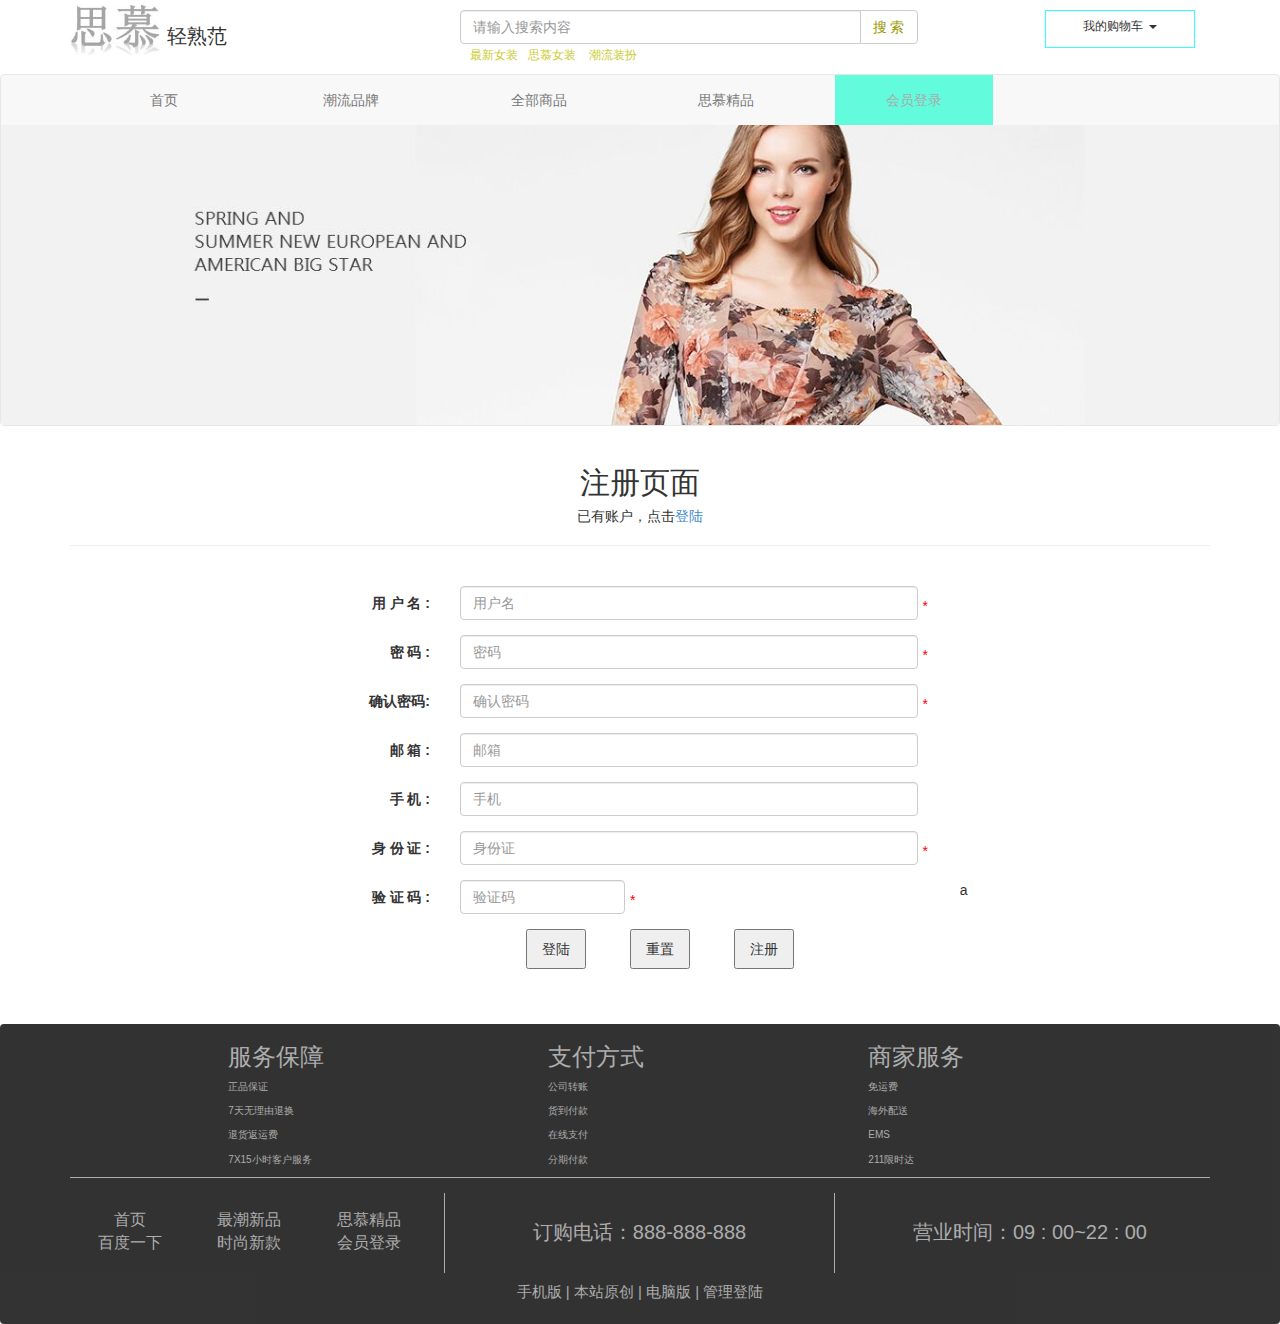
<file: dl.html>
<!DOCTYPE html PUBLIC "-//W3C//DTD XHTML 1.0 Transitional//EN" "http://www.w3.org/TR/xhtml1/DTD/xhtml1-transitional.dtd">
<html xmlns="http://www.w3.org/1999/xhtml">
<head>
<meta http-equiv="Content-Type" content="text/html; charset=utf-8" />
<title>无标题文档</title>
<link href="css/bootstrap.min.css" rel="stylesheet" />
<link href="css/zy.css" rel="stylesheet" />
<script src="js/jquery-3.1.1.min.js"></script>
<script src="js/a.js"></script>
</head>
<body>
<div  class="container">
	<div style="margin-top:5px" class="row">
    	<div class="col-md-4  col-lg-4 col-xs-4 col-sm-4"><span style="font-size:50px; color:#06C"><img src="img/abc.jpg"  height="50px"/></span><small style="font-size:20px"> 轻熟范</small></div>
        <div  style="margin-top:5px" class="col-md-5 col-lg-5 col-xs-5 col-sm-5">
        		<div  class="input-group">         	
                    <input type="text" class="form-control" placeholder	="请输入搜索内容" />
                    <span class="input-group-btn">
                    <button type="button" class="btn btn-default"><span style="color:#990"> 搜 索 </span></button>
                    </span>
                </div>
                 <div id="nz"><span>最新女装</span><span>思慕女装</span><span> 潮流装扮</span></div>
		</div>        
        <div  class="col-md-2 col-lg-2 col-xs-2 col-sm-2 pull-right">
       		
            <div align="center" id="gw"><div id="gwc">我的购物车 <span class="caret"></span>	</div></div>           	
                <div id="dw" class="media">
            		<div class="media-left" id="shop"><img src="img/shop.jpg" width="95px" /></div>
            		<div  class="media-right"  id="dw1">抱歉，暂时没有购买的商品</div>
            	</div>               
      		</div>       
   	    </div>	
</div>
<nav style="margin-top:10px;" class="navbar navbar-default ">
   <div class="container">
    	<ul class="nav navbar-nav col-md-12 col-lg-12 col-xs-12 col-sm-12" id="nav">
        	<li class="col-md-2 col-lg-2 col-xs-2 col-sm-2"><a href="index.html">首页</a></li>
           <li class="col-md-2 col-lg-2 col-xs-2 col-sm-2"><a href="clpp.html">潮流品牌</a>       
           </li>       
           <li class="col-md-2 col-lg-2 col-xs-2 col-sm-2"><a class="dropdown-toggle" data-toggle="dropdown" href="">全部商品</a>
            	 <ul class="dropdown-menu" >
          	  		<li><a href="shop.html">新款服饰</a></li>
            		<li class="divider"></li>
               		<li><a href="#">精选上衣</a></li>
                    <li class="divider"></li>
              		<li><a href="#">冬季外套</a></li>
            	 </ul>   
                </li>
            <li class="col-md-2 col-lg-2 col-xs-2 col-sm-2"><a href="smjp.html">思慕精品</a>        
            </li>
            <li class="col-md-2 col-lg-2 col-xs-2 col-sm-2"><a style="background:#0FC; opacity:0.6" class="dropdown-toggle" data-toggle="dropdown" href="dl.html">会员登录</a> 
            </li>
            
        </ul>    
    </div>
<div id="logo1">
		<img id="z1" src="img/jj2.jpg" width="100%" height="300px" />
</div> </nav>

<div align="center" class="container">
	<div class="zc">
		<span><h2>注册页面</h2><h5>已有账户，点击<a href="dl1.html">登陆</a></h5></span>
	</div><hr /><br />
	<form class="form-horizontal">
   		 <div class="form-group">
            <label class="control-label col-md-4 col-lg-4 col-sm-4 col-xs-4">用 户 名 :</label>
            <div class="col-md-5 col-lg-5 col-sm-5 col-xs-5">
            <input type="text" id="yhm" onBlur="yz(this)" class="form-control " placeholder="用户名" />
            </div><div class="yz yhm col-md-1 col-lg-1 col-sm-1 col-xs-1">*</div>
            
         </div>
		<div class="form-group">
            <label class="control-label col-md-4 col-lg-4 col-sm-4 col-xs-4">密  码 :</label>
            <div class="col-md-5 col-lg-5 col-sm-5 col-xs-5">
            <input type="password" id="password" onBlur="yz(this)"  class="form-control " placeholder="密码" />
            </div><div class="yz password col-md-1 col-lg-1 col-sm-1 col-xs-1">*</div>
            </div>
         <div class="form-group">
            <label class="control-label col-md-4 col-lg-4 col-sm-4 col-xs-4">确认密码:</label>
            <div class="col-md-5 col-lg-5 col-sm-5 col-xs-5">
            <input type="password" id="qrmm" onBlur="yz(this)" class="form-control " placeholder="确认密码" />
            </div><div class="yz qrmm col-md-1 col-lg-1 col-sm-1 col-xs-1">*</div>
            </div>
         <div class="form-group">
            <label class="control-label col-md-4 col-lg-4 col-sm-4 col-xs-4"> 邮 箱 :</label>
            <div class="col-md-5 col-lg-5 col-sm-5 col-xs-5">
            <input type="text" id="yx" class="form-control " placeholder="邮箱" />
            </div>
            </div>
         <div class="form-group">
            <label class="control-label col-md-4 col-lg-4 col-sm-4 col-xs-4"> 手 机 :</label>
            <div class="col-md-5 col-lg-5 col-sm-5 col-xs-5">
            <input type="text" id="sj" onBlur="yz(this)" class="form-control " placeholder="手机" />
            </div><div class="yz sj col-md-1 col-lg-1 col-sm-1 col-xs-1"></div>
            </div>
         <div class="form-group">
            <label class="control-label col-md-4 col-lg-4 col-sm-4 col-xs-4">身 份 证 :</label>
            <div class="col-md-5 col-lg-5 col-sm-5 col-xs-5">
            <input type="text" id="sfz" onBlur="yz(this)" class="form-control " placeholder="身份证" />
            </div><div class="yz sfz col-md-1 col-lg-1 col-sm-1 col-xs-1">*</div>
            </div>
         <div class="form-group">
            <label class="control-label col-md-4 col-lg-4 col-sm-4 col-xs-4">验 证 码 :</label>
            <div class="col-md-2 col-lg-2 col-sm-2 col-xs-2">
            <input type="text" class="form-control " placeholder="验证码" />
            </div><div class="yz col-md-1 col-lg-1 col-sm-1 col-xs-1">*</div>
            <div class="col-md-1 col-lg-1 col-sm-1 col-xs-1">a</div>
            </div>
            
         <div class="dl">
        <button type="button">登陆</button>	
        <button type="reset">重置</button>
        <button type="button">注册</button>
    </div>
    </form>

</div>
<nav id="nav1" class="navbar navbar-default ">
	<div class="container-fluid">
	<div class="row">
    	<div class="col-md-3 col-lg-3 col-xs-3 col-sm-3 col-md-offset-2 col-lg-offset-2 col-xs-offset-2 col-sm-offset-2"><h3>服务保障</h3><p>正品保证</p><p>7天无理由退换</p><p>退货返运费</p><p>7X15小时客户服务</p></div>
        <div class="col-md-3 col-lg-3 col-xs-3 col-sm-3"><h3>支付方式</h3><p>公司转账</p><p>货到付款</p><p>在线支付</p><p>分期付款</p></div>
        <div class="col-md-3 col-lg-3 col-xs-3 col-sm-3 "><h3>商家服务</h3><p>免运费</p><p>海外配送</p><p>EMS</p><p>211限时达</p></div>
    </div>
    <div class="container">
    	<div style="height:1px; background:#999"></div>
    	<div class="row">
        	<div align="center" id="d1" class="col-md-4 col-lg-4 col-xs-4 col-sm-4">
            	<div class="col-md-4 col-lg-4 col-xs-4 col-sm-4">首页</div><div class="col-md-4 col-lg-4 col-xs-4 col-sm-4">最潮新品</div><div class="col-md-4">思慕精品</div>
                <div class="col-md-4 col-lg-4 col-xs-4 col-sm-4">百度一下</div><div class="col-md-4 col-lg-4 col-xs-4 col-sm-4">时尚新款</div><div class="col-md-4">会员登录</div>
            </div>
            <div align="center" id="d2" class="col-md-4 col-lg-4 col-xs-4 col-sm-4">订购电话：888-888-888</div>
            <div align="center" id="d3" class="col-md-4 col-lg-4 col-xs-4 col-sm-4">营业时间：09 : 00~22 : 00</div>     
        </div>
        <div align="center" class="row">
        	<div id="bq"> 手机版 | 本站原创 | 电脑版 | 管理登陆</div>
        </div>
    </div>
    </div>
</nav>
    
<script src="js/a.js"></script>
<script src="js/bootstrap.js"></script>

</body>
</html>
</file>
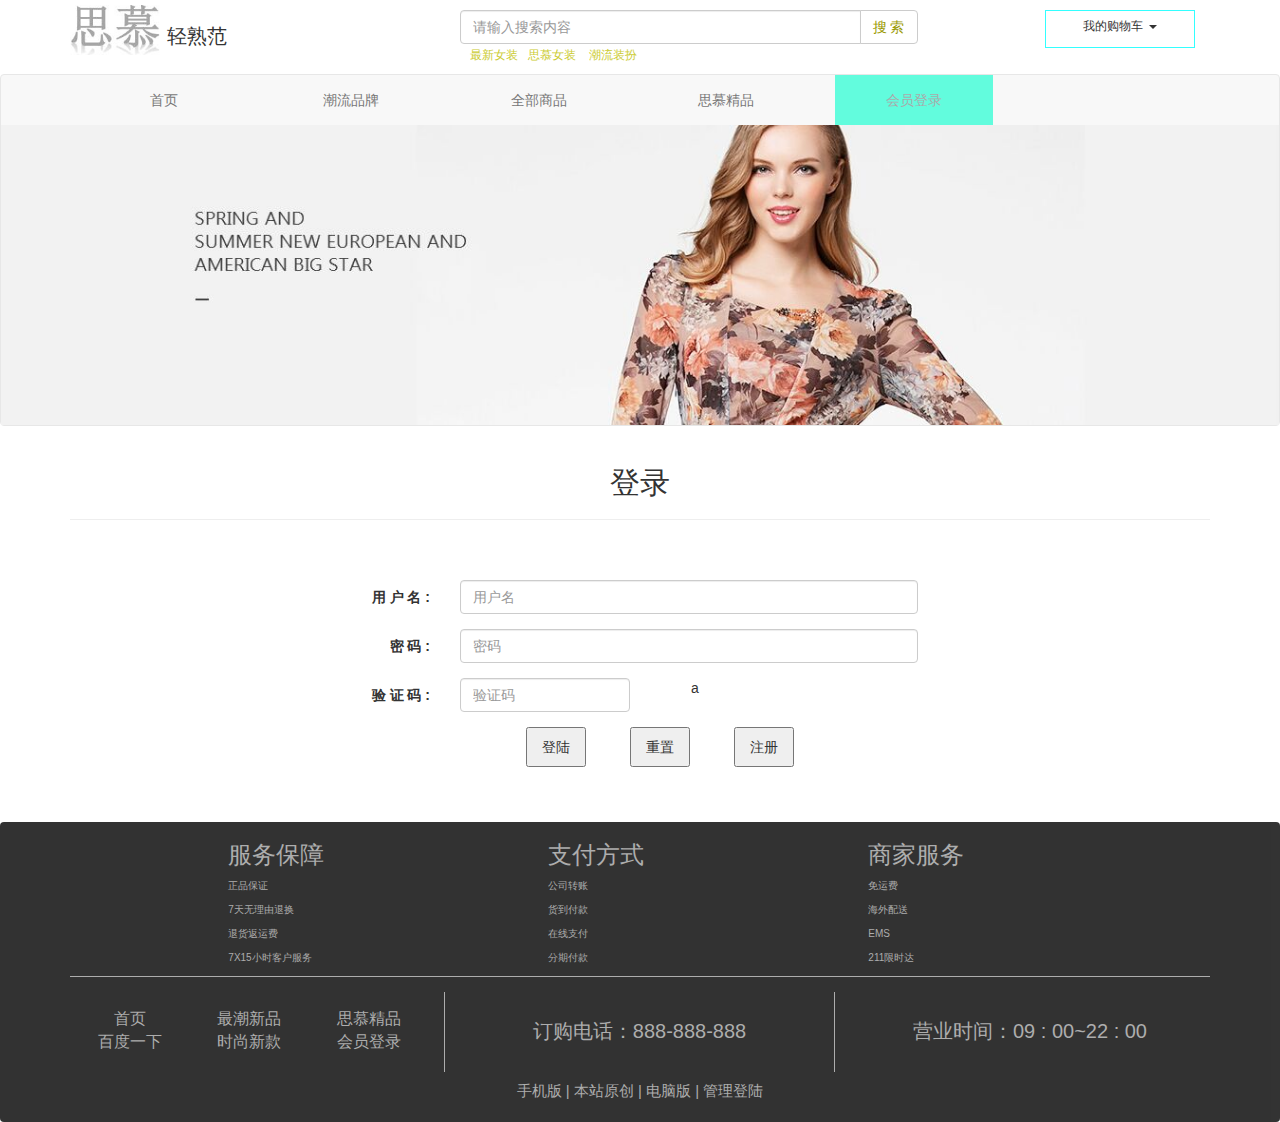
<file: dl1.html>
<!DOCTYPE html PUBLIC "-//W3C//DTD XHTML 1.0 Transitional//EN" "http://www.w3.org/TR/xhtml1/DTD/xhtml1-transitional.dtd">
<html xmlns="http://www.w3.org/1999/xhtml">
<head>
<meta http-equiv="Content-Type" content="text/html; charset=utf-8" />
<title>无标题文档</title>
<link href="css/bootstrap.min.css" rel="stylesheet" />
<link href="css/zy.css" rel="stylesheet" />
<script src="js/jquery-3.1.1.min.js"></script>
<script src="js/a.js"></script>
</head>
<body>
<div  class="container">
	<div style="margin-top:5px" class="row">
    	<div class="col-md-4  col-lg-4 col-xs-4 col-sm-4"><span style="font-size:50px; color:#06C"><img src="img/abc.jpg"  height="50px"/></span><small style="font-size:20px"> 轻熟范</small></div>
        <div  style="margin-top:5px" class="col-md-5 col-lg-5 col-xs-5 col-sm-5">
        		<div  class="input-group">         	
                    <input type="text" class="form-control" placeholder	="请输入搜索内容" />
                    <span class="input-group-btn">
                    <button type="button" class="btn btn-default"><span style="color:#990"> 搜 索 </span></button>
                    </span>
                </div>
                 <div id="nz"><span>最新女装</span><span>思慕女装</span><span> 潮流装扮</span></div>
		</div>        
        <div  class="col-md-2 col-lg-2 col-xs-2 col-sm-2 pull-right">
       		
            <div align="center" id="gw"><div id="gwc">我的购物车 <span class="caret"></span>	</div></div>           	
                <div id="dw" class="media">
            		<div class="media-left" id="shop"><img src="img/shop.jpg" width="95px" /></div>
            		<div  class="media-right"  id="dw1">抱歉，暂时没有购买的商品</div>
            	</div>               
      		</div>       
   	    </div>	
</div>
<nav style="margin-top:10px;" class="navbar navbar-default ">
   <div class="container">
    	<ul class="nav navbar-nav col-md-12 col-lg-12 col-xs-12 col-sm-12" id="nav">
        	<li class="col-md-2 col-lg-2 col-xs-2 col-sm-2"><a href="index.html">首页</a></li>
           <li class="col-md-2 col-lg-2 col-xs-2 col-sm-2"><a href="clpp.html">潮流品牌</a>       
           </li>       
           <li class="col-md-2 col-lg-2 col-xs-2 col-sm-2"><a class="dropdown-toggle" data-toggle="dropdown" href="">全部商品</a>
            	 <ul class="dropdown-menu" >
          	  		<li><a href="shop.html">新款服饰</a></li>
            		<li class="divider"></li>
               		<li><a href="#">精选上衣</a></li>
                    <li class="divider"></li>
              		<li><a href="#">冬季外套</a></li>
            	 </ul>   
                </li>
            <li class="col-md-2 col-lg-2 col-xs-2 col-sm-2"><a href="smjp.html">思慕精品</a>        
            </li>
            <li class="col-md-2 col-lg-2 col-xs-2 col-sm-2"><a style="background:#0FC; opacity:0.6" href="dl.html">会员登录</a> 
            </li>
            
        </ul>    
    </div>
<div id="logo1">
		<img id="z1" src="img/jj2.jpg" width="100%" height="300px" />
</div> </nav>

<div align="center" class="container">
	<div class="zc">
		<span><h2>登录</h2></span><hr /><br /><br />
	</div>
	<form class="form-horizontal" method="post" action="yz.php">
   		 <div class="form-group">
            <label class="control-label col-md-4 col-lg-4 col-sm-4 col-xs-4">用 户 名 :</label>
            <div class="col-md-5 col-lg-5 col-sm-5 col-xs-5">
            <input type="text" class="form-control " placeholder="用户名" />
            </div>
            
         </div>
		<div class="form-group">
            <label class="control-label col-md-4 col-lg-4 col-sm-4 col-xs-4">密  码 :</label>
            <div class="col-md-5 col-lg-5 col-sm-5 col-xs-5">
            <input type="password" class="form-control " placeholder="密码" />
            </div>
            </div>
         <div class="form-group">
            <label class="control-label col-md-4 col-lg-4 col-sm-4 col-xs-4">验 证 码 :</label>
            <div class="row"><div class="col-md-2 col-lg-2 col-sm-2 col-xs-2">
            <input type="password" class="form-control " placeholder="验证码" />
            

            </div>
            <div class="col-md-1 col-lg-1 col-sm-1 col-xs-1">a</div>
            </div></div>

         <div class="dl">
        <button type="button">登陆</button>	
        <button type="reset">重置</button>
       	<button type="button">注册</button>
    </div>
    </form>

</div>
<nav id="nav1" class="navbar navbar-default ">
	<div class="container-fluid">
	<div class="row">
    	<div class="col-md-3 col-lg-3 col-xs-3 col-sm-3 col-md-offset-2 col-lg-offset-2 col-xs-offset-2 col-sm-offset-2"><h3>服务保障</h3><p>正品保证</p><p>7天无理由退换</p><p>退货返运费</p><p>7X15小时客户服务</p></div>
        <div class="col-md-3 col-lg-3 col-xs-3 col-sm-3"><h3>支付方式</h3><p>公司转账</p><p>货到付款</p><p>在线支付</p><p>分期付款</p></div>
        <div class="col-md-3 col-lg-3 col-xs-3 col-sm-3 "><h3>商家服务</h3><p>免运费</p><p>海外配送</p><p>EMS</p><p>211限时达</p></div>
    </div>
    <div class="container">
    	<div style="height:1px; background:#999"></div>
    	<div class="row">
        	<div align="center" id="d1" class="col-md-4 col-lg-4 col-xs-4 col-sm-4">
            	<div class="col-md-4 col-lg-4 col-xs-4 col-sm-4">首页</div><div class="col-md-4 col-lg-4 col-xs-4 col-sm-4">最潮新品</div><div class="col-md-4">思慕精品</div>
                <div class="col-md-4 col-lg-4 col-xs-4 col-sm-4">百度一下</div><div class="col-md-4 col-lg-4 col-xs-4 col-sm-4">时尚新款</div><div class="col-md-4">会员登录</div>
            </div>
            <div align="center" id="d2" class="col-md-4 col-lg-4 col-xs-4 col-sm-4">订购电话：888-888-888</div>
            <div align="center" id="d3" class="col-md-4 col-lg-4 col-xs-4 col-sm-4">营业时间：09 : 00~22 : 00</div>     
        </div>
        <div align="center" class="row">
        	<div id="bq"> 手机版 | 本站原创 | 电脑版 | 管理登陆</div>
        </div>
    </div>
    </div>
</nav>
    
<script src="js/a.js"></script>
<script src="js/bootstrap.js"></script>

</body>
</html>
</file>
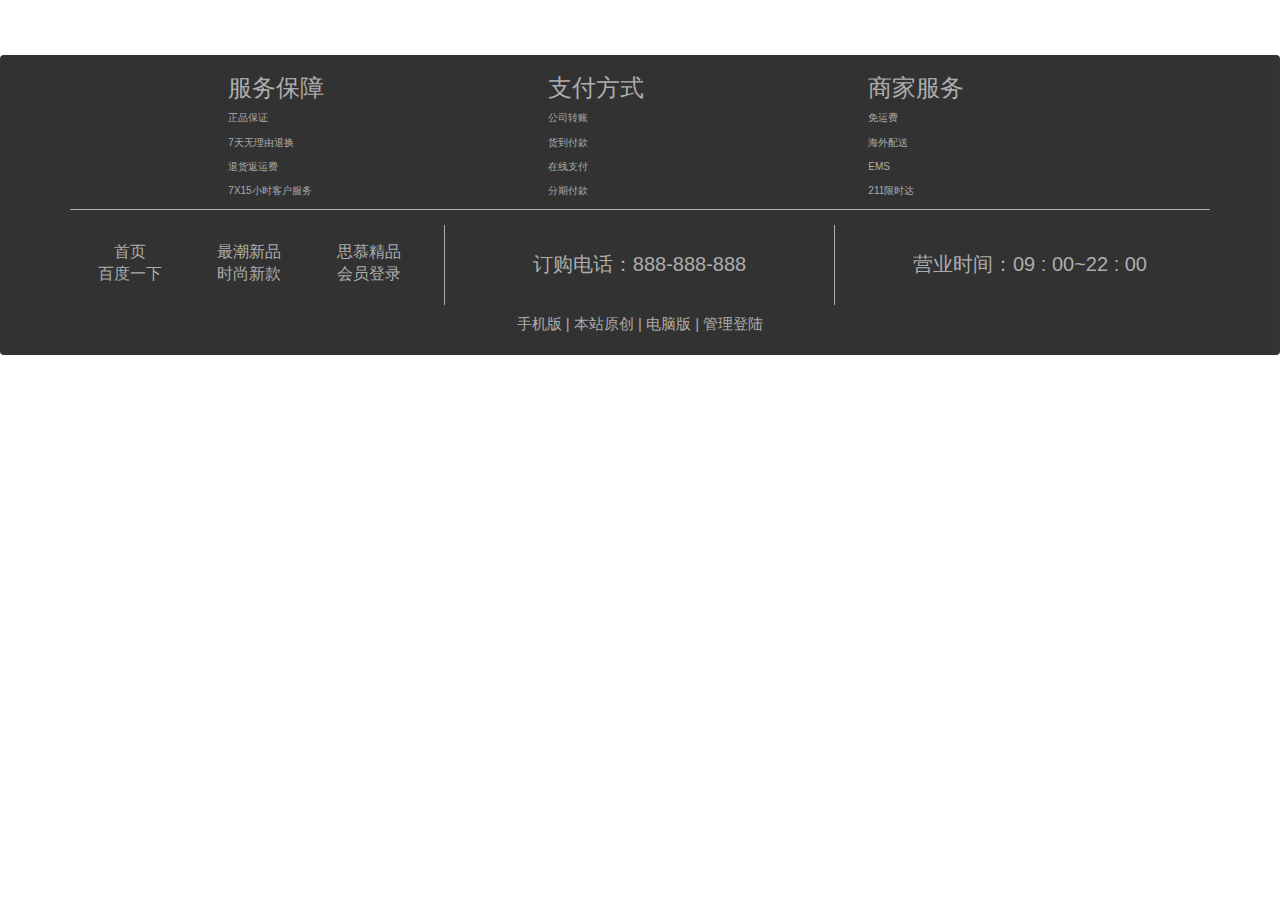
<file: foot.html>
<!DOCTYPE html PUBLIC "-//W3C//DTD XHTML 1.0 Transitional//EN" "http://www.w3.org/TR/xhtml1/DTD/xhtml1-transitional.dtd">
<html xmlns="http://www.w3.org/1999/xhtml">
<head>
<meta name="viewport" content="width=device-width, initial-scale=1">
<meta http-equiv="Content-Type" content="text/html; charset=utf-8" />
<title>无标题文档</title>
<link href="css/bootstrap.min.css" rel="stylesheet" />
<link href="css/zy.css" rel="stylesheet" />
<script src="js/jquery-3.1.1.min.js"></script>

<script src="js/a.js"></script>
</head>
<nav id="nav1" class="navbar navbar-default ">
	<div class="container-fluid">
	<div class="row">
    	<div class="col-md-3 col-lg-3 col-xs-3 col-sm-3 col-md-offset-2 col-lg-offset-2 col-xs-offset-2 col-sm-offset-2"><h3>服务保障</h3><p>正品保证</p><p>7天无理由退换</p><p>退货返运费</p><p>7X15小时客户服务</p></div>
        <div class="col-md-3 col-lg-3 col-xs-3 col-sm-3"><h3>支付方式</h3><p>公司转账</p><p>货到付款</p><p>在线支付</p><p>分期付款</p></div>
        <div class="col-md-3 col-lg-3 col-xs-3 col-sm-3 "><h3>商家服务</h3><p>免运费</p><p>海外配送</p><p>EMS</p><p>211限时达</p></div>
    </div>
    <div class="container">
    	<div style="height:1px; background:#999"></div>
    	<div class="row">
        	<div align="center" id="d1" class="col-md-4 col-lg-4 col-xs-4 col-sm-4">
            	<div class="col-md-4 col-lg-4 col-xs-4 col-sm-4">首页</div><div class="col-md-4 col-lg-4 col-xs-4 col-sm-4">最潮新品</div><div class="col-md-4">思慕精品</div>
                <div class="col-md-4 col-lg-4 col-xs-4 col-sm-4">百度一下</div><div class="col-md-4 col-lg-4 col-xs-4 col-sm-4">时尚新款</div><div class="col-md-4">会员登录</div>
            </div>
            <div align="center" id="d2" class="col-md-4 col-lg-4 col-xs-4 col-sm-4">订购电话：888-888-888</div>
            <div align="center" id="d3" class="col-md-4 col-lg-4 col-xs-4 col-sm-4">营业时间：09 : 00~22 : 00</div>
        
        </div>
        <div align="center" class="row">
        	<div id="bq"> 手机版 | 本站原创 | 电脑版 | 管理登陆</div>
        </div>
    </div>
    </div>
</nav>
<script src="js/a.js"></script>
<script src="js/bootstrap.js"></script>

<body>
</body>
</html>
</file>
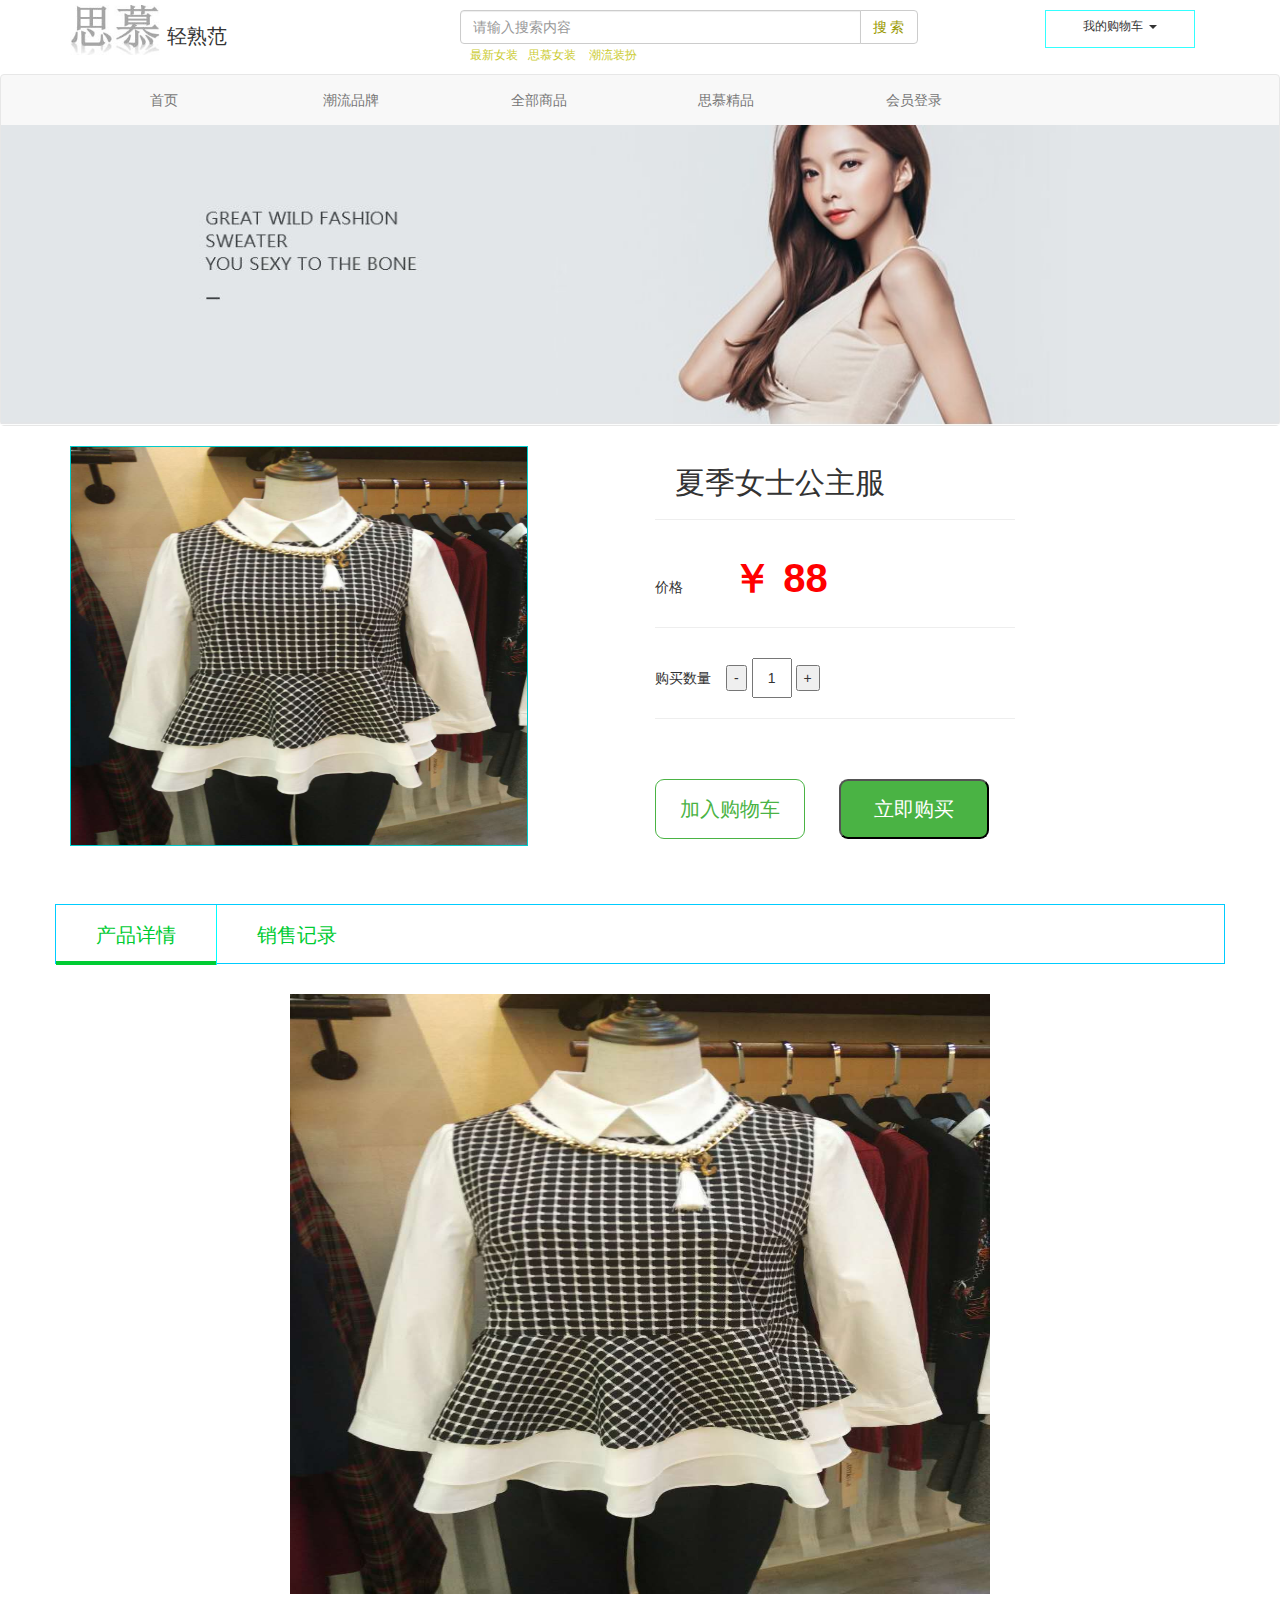
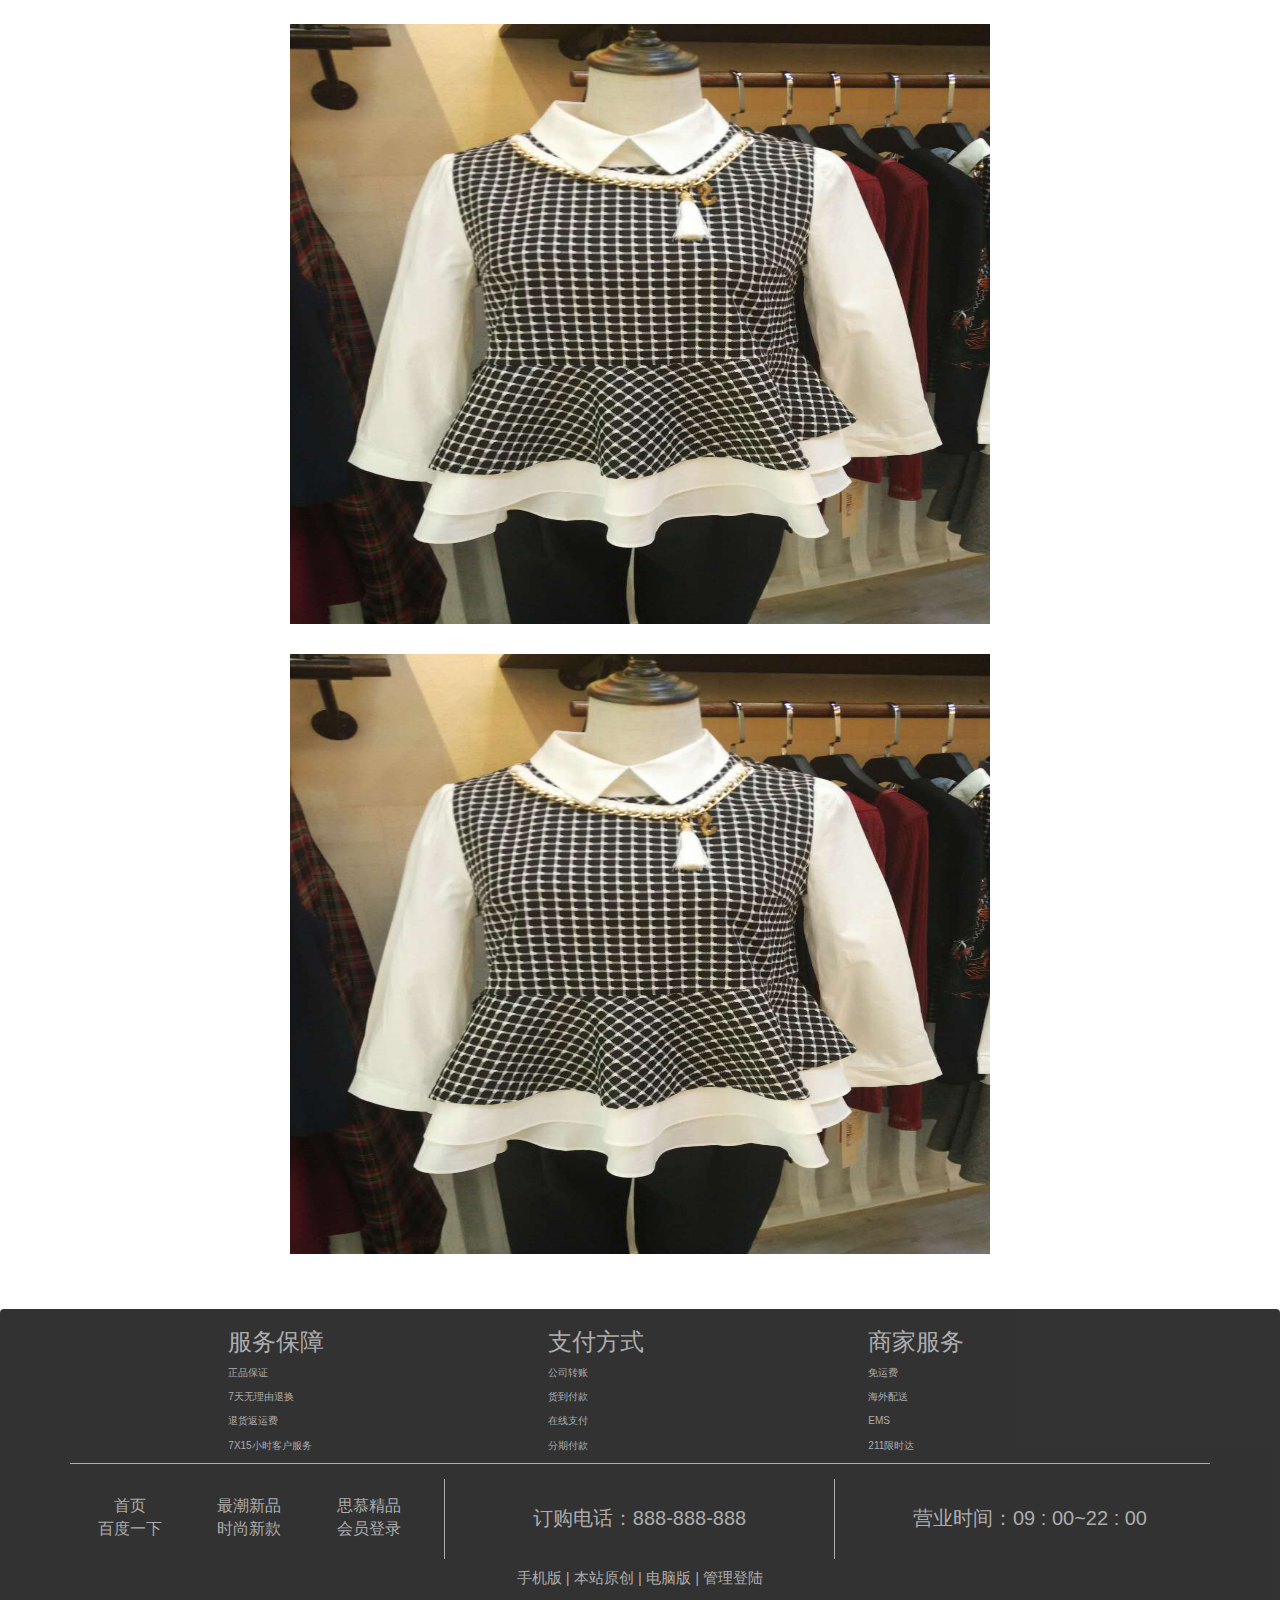
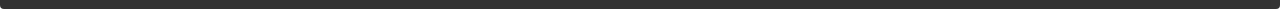
<file: js.html>
<!DOCTYPE html PUBLIC "-//W3C//DTD XHTML 1.0 Transitional//EN" "http://www.w3.org/TR/xhtml1/DTD/xhtml1-transitional.dtd">
<html xmlns="http://www.w3.org/1999/xhtml">
<head>
<meta http-equiv="Content-Type" content="text/html; charset=utf-8" />
<title>无标题文档</title>
<link href="css/bootstrap.min.css" rel="stylesheet" />
<link href="css/zy.css" rel="stylesheet" />
<script src="js/jquery-3.1.1.min.js"></script>
<script src="js/a.js"></script>
</head>
<body>
<div  class="container">
	<div style="margin-top:5px" class="row">
    	<div class="col-md-4  col-lg-4 col-xs-4 col-sm-4"><span style="font-size:50px; color:#06C"><img src="img/abc.jpg"  height="50px"/></span><small style="font-size:20px"> 轻熟范</small></div>
        <div  style="margin-top:5px" class="col-md-5 col-lg-5 col-xs-5 col-sm-5">
        		<div  class="input-group">         	
                    <input type="text" class="form-control" placeholder	="请输入搜索内容" />
                    <span class="input-group-btn">
                    <button type="button" class="btn btn-default"><span style="color:#990"> 搜 索 </span></button>
                    </span>
                </div>
                 <div id="nz"><span>最新女装</span><span>思慕女装</span><span> 潮流装扮</span></div>
		</div>        
        <div  class="col-md-2 col-lg-2 col-xs-2 col-sm-2 pull-right">
       		
            <div align="center" id="gw"><div id="gwc">我的购物车 <span class="caret"></span>	</div></div>           	
                <div id="dw" class="media">
            		<div class="media-left" id="shop"><img src="img/shop.jpg" width="95px" /></div>
            		<div  class="media-right"  id="dw1">抱歉，暂时没有购买的商品</div>
            	</div>               
      		</div>       
   	    </div>	
</div>
<nav style="margin-top:10px;" class="navbar navbar-default ">
   <div class="container">
    	<ul class="nav navbar-nav col-md-12 col-lg-12 col-xs-12 col-sm-12" id="nav">
        	<li class="col-md-2 col-lg-2 col-xs-2 col-sm-2"><a href="index.html">首页</a></li>
           <li class="col-md-2 col-lg-2 col-xs-2 col-sm-2"><a href="clpp.html">潮流品牌</a>       
           </li>       
           <li class="col-md-2 col-lg-2 col-xs-2 col-sm-2"><a class="dropdown-toggle" data-toggle="dropdown" href="">全部商品</a>
            	 <ul class="dropdown-menu" >
          	  		<li><a href="shop.html">新款服饰</a></li>
            		<li class="divider"></li>
               		<li><a href="#">精选上衣</a></li>
                    <li class="divider"></li>
              		<li><a href="#">冬季外套</a></li>
            	 </ul>   
                </li>
            <li class="col-md-2 col-lg-2 col-xs-2 col-sm-2"><a href="smjp.html">思慕精品</a>        
            </li>
            <li class="col-md-2 col-lg-2 col-xs-2 col-sm-2"><a href="dl.html">会员登录</a> 
            </li>
            
        </ul>    
    </div>
<div id="logo1">
		<img id="z1" src="img/logo1.jpg" width="100%" height="300px" />
</div> </nav>

<div class="container">
	<div class="row">
		<div class="js col-md-5 col-lg-5 col-sm-5 col-xs-5"><img src="img/a7.jpg" /></div>
        <div class="js col-md-4 col-lg-4 col-sm-6 col-xs-6 col-md-offset-1 col-lg-offset-1 col-sm-offset-1 col-xs-offset-1">
        	<h2 style="margin-left:20px">夏季女士公主服</h2><hr />
            <p class="jl"><span class="jg">价格</span><span id="qz"> ￥ 88</span></p><hr />
            <p class="jl">购买数量<button class="jian" style="margin-left:15px;" type="button">-</button><input onkeyup="this.value=this.value.replace(/\D/g,'')"  onafterpaste="this.value=this.value.replace(/\D/g,'')"  id="zhi" style=" text-align:center;margin-left:5px;height:40px;width:40px" type="text" value="1" />
            <button class="jia" type="button">+</button></p><hr />
            <p class="jl1"><button style="height:60px;width:150px; font-size:20px; background:white;color:#4ab344;border-radius:9px; border:#4ab344 1px solid" type="button">加入购物车</button>
            <button style="margin-left:30px;height:60px;width:150px; font-size:20px; background:#4ab344;color:#FFF;border-radius:9px;" type="button">立即购买</button></p>
        </div>
    </div>
	<div class="jll row">
    	<div align="center" class="bk col-md-12 col-lg-12 col-sm-12 col-xs-12">
        	<div class="zzz1 ">产品详情</div><div class="zzzz"></div><div class="zzz">销售记录</div>
        </div>
        <div align="center" class="xq col-md-12 col-lg-12 col-sm-12 col-xs-12">
        	<img src="img/a7.jpg" /><img src="img/a7.jpg" /><img src="img/a7.jpg" />
        </div>
        <div class="jlz col-md-12 col-lg-12 col-sm-12 col-xs-12">
        	<div  align="center" class="jlz1 col-md-12 col-lg-12 col-sm-12 col-xs-12">
        	<div class="mj col-md-2 col-lg-2 col-sm-2 col-xs-2">买家</div><div class="xx col-md-6 col-lg-6 col-sm-6 col-xs-6">选项情况</div><div class="sl col-md-2 col-lg-2 col-sm-2 col-xs-2">数量</div><div class="time col-md-2 col-lg-2 col-sm-2 col-xs-2">成交时间</div><br />
            <div class="mj col-md-2 col-lg-2 col-sm-2 col-xs-2">aaa</div><div class="xx col-md-6 col-lg-6 col-sm-6 col-xs-6">adfafadfadfadfadfadfadfadfaf</div><div class="sl col-md-2 col-lg-2 col-sm-2 col-xs-2">5</div><div class="time col-md-2 col-lg-2 col-sm-2 col-xs-2">2017-1-25</div><br />
            <div class="mj col-md-2 col-lg-2 col-sm-2 col-xs-2">aaa</div><div class="xx col-md-6 col-lg-6 col-sm-6 col-xs-6">adfafadfadfadfadfadfadfadfaf</div><div class="sl col-md-2 col-lg-2 col-sm-2 col-xs-2">5</div><div class="time col-md-2 col-lg-2 col-sm-2 col-xs-2">2017-1-25</div><br />
            <div class="mj col-md-2 col-lg-2 col-sm-2 col-xs-2">aaa</div><div class="xx col-md-6 col-lg-6 col-sm-6 col-xs-6">adfafadfadfadfadfadfadfadfaf</div><div class="sl col-md-2 col-lg-2 col-sm-2 col-xs-2">5</div><div class="time col-md-2 col-lg-2 col-sm-2 col-xs-2">2017-1-25</div><br />
            <div class="mj col-md-2 col-lg-2 col-sm-2 col-xs-2">aaa</div><div class="xx col-md-6 col-lg-6 col-sm-6 col-xs-6">adfafadfadfadfadfadfadfadfaf</div><div class="sl col-md-2 col-lg-2 col-sm-2 col-xs-2">5</div><div class="time col-md-2 col-lg-2 col-sm-2 col-xs-2">2017-1-25</div><br />
            <div class="mj col-md-2 col-lg-2 col-sm-2 col-xs-2">aaa</div><div class="xx col-md-6 col-lg-6 col-sm-6 col-xs-6">adfafadfadfadfadfadfadfadfaf</div><div class="sl col-md-2 col-lg-2 col-sm-2 col-xs-2">5</div><div class="time col-md-2 col-lg-2 col-sm-2 col-xs-2">2017-1-25</div><br />
            <div class="mj col-md-2 col-lg-2 col-sm-2 col-xs-2">aaa</div><div class="xx col-md-6 col-lg-6 col-sm-6 col-xs-6">adfafadfadfadfadfadfadfadfaf</div><div class="sl col-md-2 col-lg-2 col-sm-2 col-xs-2">5</div><div class="time col-md-2 col-lg-2 col-sm-2 col-xs-2">2017-1-25</div><br />
            <div class="mj col-md-2 col-lg-2 col-sm-2 col-xs-2">aaa</div><div class="xx col-md-6 col-lg-6 col-sm-6 col-xs-6">adfafadfadfadfadfadfadfadfaf</div><div class="sl col-md-2 col-lg-2 col-sm-2 col-xs-2">5</div><div class="time col-md-2 col-lg-2 col-sm-2 col-xs-2">2017-1-25</div><br />
            
        </div>
        </div>
    </div>
</div>

<nav id="nav1" class="navbar navbar-default ">
	<div class="container-fluid">
	<div class="row">
    	<div class="col-md-3 col-lg-3 col-xs-3 col-sm-3 col-md-offset-2 col-lg-offset-2 col-xs-offset-2 col-sm-offset-2"><h3>服务保障</h3><p>正品保证</p><p>7天无理由退换</p><p>退货返运费</p><p>7X15小时客户服务</p></div>
        <div class="col-md-3 col-lg-3 col-xs-3 col-sm-3"><h3>支付方式</h3><p>公司转账</p><p>货到付款</p><p>在线支付</p><p>分期付款</p></div>
        <div class="col-md-3 col-lg-3 col-xs-3 col-sm-3 "><h3>商家服务</h3><p>免运费</p><p>海外配送</p><p>EMS</p><p>211限时达</p></div>
    </div>
    <div class="container">
    	<div style="height:1px; background:#999"></div>
    	<div class="row">
        	<div align="center" id="d1" class="col-md-4 col-lg-4 col-xs-4 col-sm-4">
            	<div class="col-md-4 col-lg-4 col-xs-4 col-sm-4">首页</div><div class="col-md-4 col-lg-4 col-xs-4 col-sm-4">最潮新品</div><div class="col-md-4">思慕精品</div>
                <div class="col-md-4 col-lg-4 col-xs-4 col-sm-4">百度一下</div><div class="col-md-4 col-lg-4 col-xs-4 col-sm-4">时尚新款</div><div class="col-md-4">会员登录</div>
            </div>
            <div align="center" id="d2" class="col-md-4 col-lg-4 col-xs-4 col-sm-4">订购电话：888-888-888</div>
            <div align="center" id="d3" class="col-md-4 col-lg-4 col-xs-4 col-sm-4">营业时间：09 : 00~22 : 00</div>     
        </div>
        <div align="center" class="row">
        	<div id="bq"> 手机版 | 本站原创 | 电脑版 | 管理登陆</div>
        </div>
    </div>
    </div>
</nav>
    
<script src="js/a.js"></script>
<script src="js/bootstrap.js"></script>

</body>
</html>
</file>
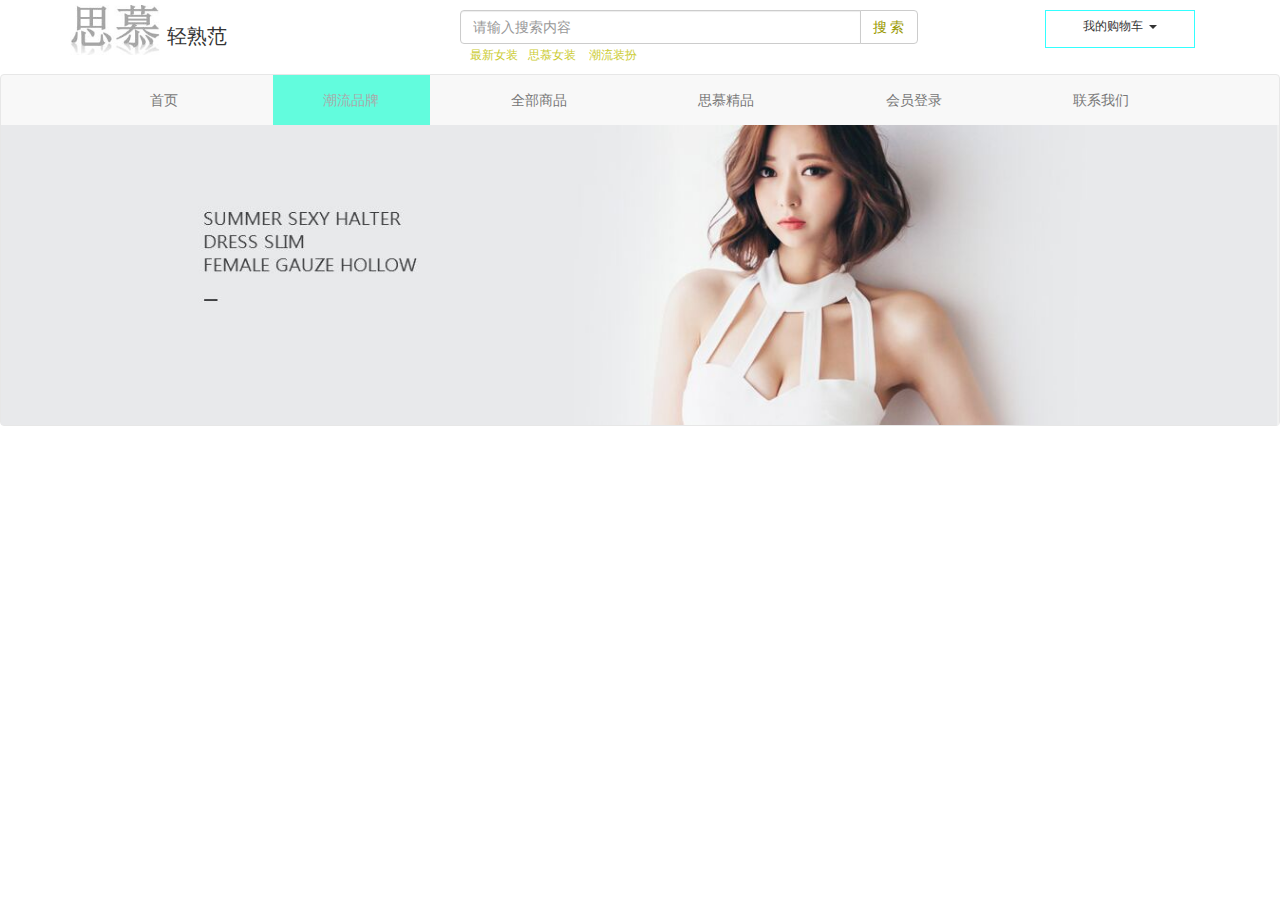
<file: muban.html>
<!DOCTYPE html PUBLIC "-//W3C//DTD XHTML 1.0 Transitional//EN" "http://www.w3.org/TR/xhtml1/DTD/xhtml1-transitional.dtd">
<html xmlns="http://www.w3.org/1999/xhtml">
<head>
<meta http-equiv="Content-Type" content="text/html; charset=utf-8" />
<title>无标题文档</title>
<link href="css/bootstrap.min.css" rel="stylesheet" />
<link href="css/zy.css" rel="stylesheet" />
<script src="js/jquery-3.1.1.min.js"></script>
<script src="js/a.js"></script>
</head>
<body>
<div  class="container">
	<div style="margin-top:5px" class="row">
    	<div class="col-md-4  col-lg-4 col-xs-4 col-sm-4"><span style="font-size:50px; color:#06C"><img src="img/abc.jpg"  height="50px"/></span><small style="font-size:20px"> 轻熟范</small></div>
        <div  style="margin-top:5px" class="col-md-5 col-lg-5 col-xs-5 col-sm-5">
        		<div  class="input-group">         	
                    <input type="text" class="form-control" placeholder	="请输入搜索内容" />
                    <span class="input-group-btn">
                    <button type="button" class="btn btn-default"><span style="color:#990"> 搜 索 </span></button>
                    </span>
                </div>
                 <div id="nz"><span>最新女装</span><span>思慕女装</span><span> 潮流装扮</span></div>
		</div>        
        <div  class="col-md-2 col-lg-2 col-xs-2 col-sm-2 pull-right">
       		
            <div align="center" id="gw"><div id="gwc">我的购物车 <span class="caret"></span>	</div></div>           	
                <div id="dw" class="media">
            		<div class="media-left" id="shop"><img src="img/shop.jpg" width="95px" /></div>
            		<div  class="media-right"  id="dw1">抱歉，暂时没有购买的商品</div>
            	</div>               
      		</div>       
   	    </div>	
</div>
<nav style="margin-top:10px;" class="navbar navbar-default ">
   <div class="container">
    	<ul class="nav navbar-nav col-md-12 col-lg-12 col-xs-12 col-sm-12" id="nav">
        	<li class="col-md-2 col-lg-2 col-xs-2 col-sm-2"><a href="index.html">首页</a></li>
           <li class="col-md-2 col-lg-2 col-xs-2 col-sm-2"><a style="background:#0FC; opacity:0.6" href="clpp.html">潮流品牌</a>       
           </li>       
           <li class="col-md-2 col-lg-2 col-xs-2 col-sm-2"><a class="dropdown-toggle" data-toggle="dropdown" href="#">全部商品</a>
            	 <ul class="dropdown-menu" >
          	  		<li><a href="#">新款服饰</a></li>
            		<li class="divider"></li>
               		<li><a href="#">精选上衣</a></li>
                    <li class="divider"></li>
              		<li><a href="#">冬季外套</a></li>
            	 </ul>   
                </li>
            <li class="col-md-2 col-lg-2 col-xs-2 col-sm-2"><a class="dropdown-toggle" data-toggle="dropdown" href="#">思慕精品</a>        
            </li>
            <li class="col-md-2 col-lg-2 col-xs-2 col-sm-2"><a class="dropdown-toggle" data-toggle="dropdown" href="#">会员登录</a> 
            </li>
            <li class="col-md-2 col-lg-2 col-xs-2 col-sm-2"><a href="#">联系我们</a>         
            </li>
        </ul>    
    </div>
<div id="logo1">
		<img id="z1" src="img/jj4.jpg" width="100%" height="300px" />
</div> </nav> 


</body>
</html>
</file>
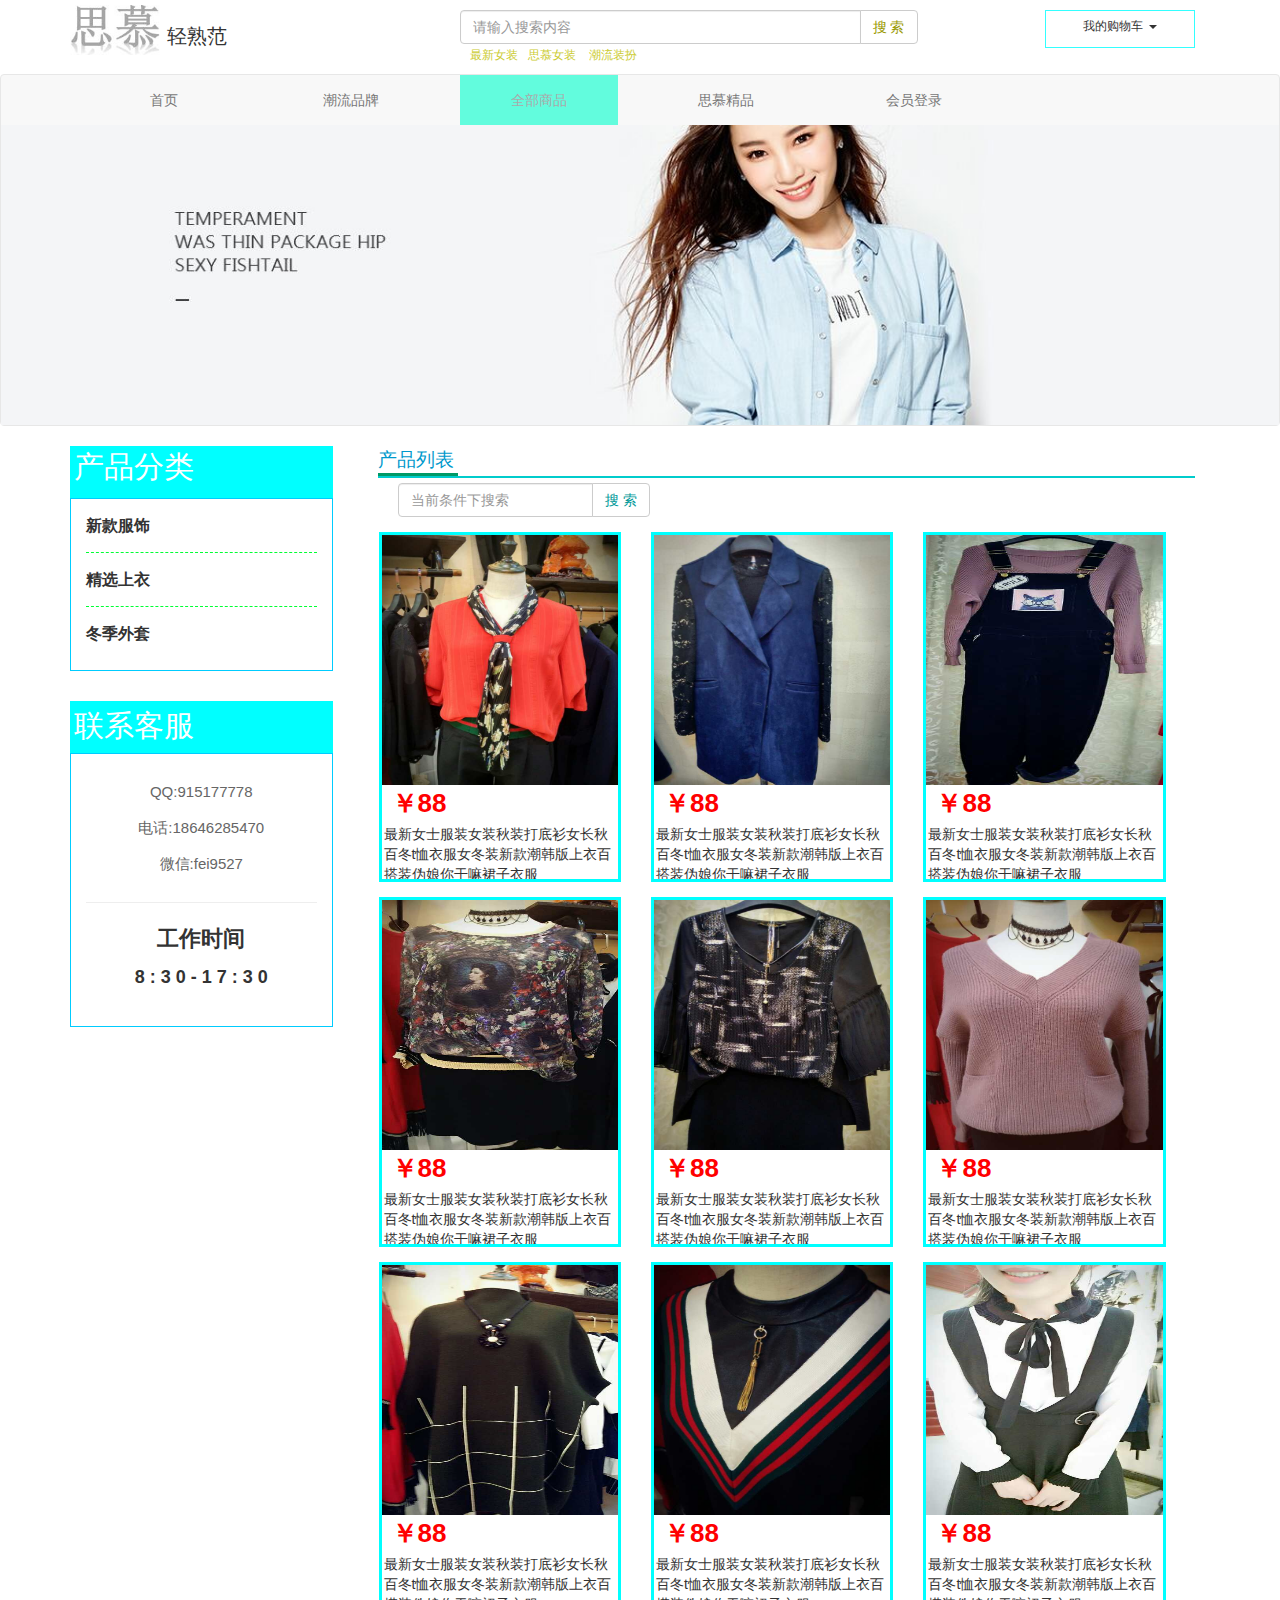
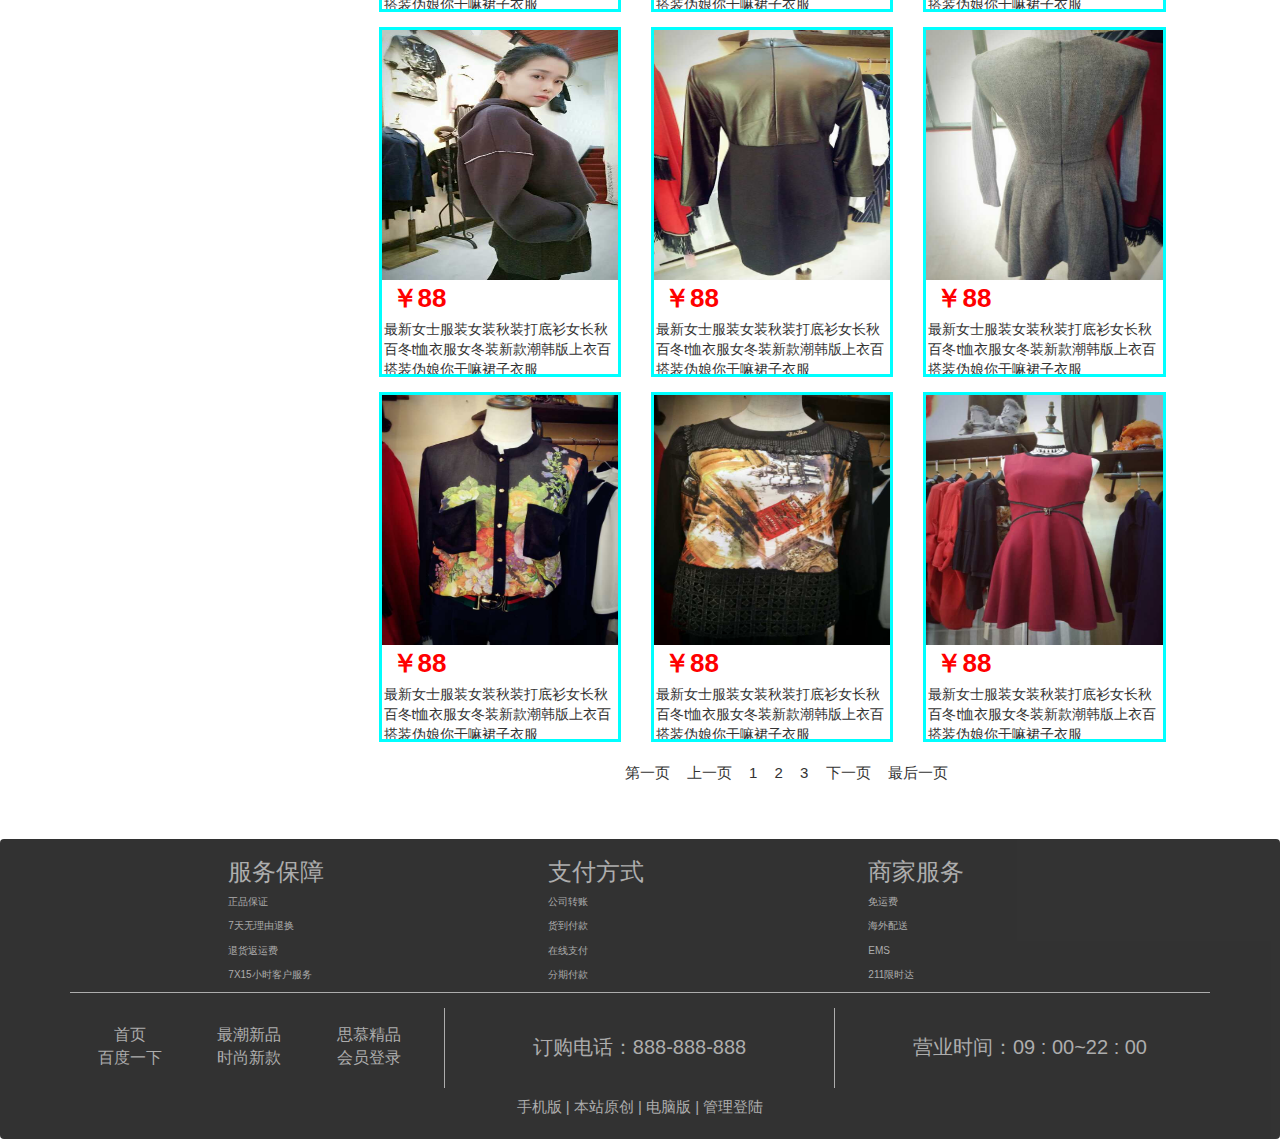
<file: shop.html>
<!DOCTYPE html PUBLIC "-//W3C//DTD XHTML 1.0 Transitional//EN" "http://www.w3.org/TR/xhtml1/DTD/xhtml1-transitional.dtd">
<html xmlns="http://www.w3.org/1999/xhtml">
<head>
<meta http-equiv="Content-Type" content="text/html; charset=utf-8" />
<title>无标题文档</title>
<link href="css/bootstrap.min.css" rel="stylesheet" />
<link href="css/zy.css" rel="stylesheet" />
<script src="js/jquery-3.1.1.min.js"></script>
<script src="js/a.js"></script>
</head>
<body>
<div  class="container">
	<div style="margin-top:5px" class="row">
    	<div class="col-md-4  col-lg-4 col-xs-4 col-sm-4"><span style="font-size:50px; color:#06C"><img src="img/abc.jpg"  height="50px"/></span><small style="font-size:20px"> 轻熟范</small></div>
        <div  style="margin-top:5px" class="col-md-5 col-lg-5 col-xs-5 col-sm-5">
        		<div  class="input-group">         	
                    <input type="text" class="form-control" placeholder	="请输入搜索内容" />
                    <span class="input-group-btn">
                    <button type="button" class="btn btn-default"><span style="color:#990"> 搜 索 </span></button>
                    </span>
                </div>
                 <div id="nz"><span>最新女装</span><span>思慕女装</span><span> 潮流装扮</span></div>
		</div>        
        <div  class="col-md-2 col-lg-2 col-xs-2 col-sm-2 pull-right">
       		
            <div align="center" id="gw"><div id="gwc">我的购物车 <span class="caret"></span>	</div></div>           	
                <div id="dw" class="media">
            		<div class="media-left" id="shop"><img src="img/shop.jpg" width="95px" /></div>
            		<div  class="media-right"  id="dw1">抱歉，暂时没有购买的商品</div>
            	</div>               
      		</div>       
   	    </div>	
</div>
<nav style="margin-top:10px;" class="navbar navbar-default ">
   <div class="container">
    	<ul class="nav navbar-nav col-md-12 col-lg-12 col-xs-12 col-sm-12" id="nav">
        	<li class="col-md-2 col-lg-2 col-xs-2 col-sm-2"><a href="index.html">首页</a></li>
           <li class="col-md-2 col-lg-2 col-xs-2 col-sm-2"><a href="clpp.html">潮流品牌</a>       
           </li>       
           <li class="col-md-2 col-lg-2 col-xs-2 col-sm-2"><a style="background:#0FC; opacity:0.6" class="dropdown-toggle" data-toggle="dropdown" href="#">全部商品</a>
            	 <ul class="dropdown-menu" >
          	  		<li><a href="#">新款服饰</a></li>
            		<li class="divider"></li>
               		<li><a href="#">精选上衣</a></li>
                    <li class="divider"></li>
              		<li><a href="#">冬季外套</a></li>
            	 </ul>   
                </li>
            <li class="col-md-2 col-lg-2 col-xs-2 col-sm-2"><a href="smjp.html">思慕精品</a>        
            </li>
            <li class="col-md-2 col-lg-2 col-xs-2 col-sm-2"><a href="dl.html">会员登录</a> 
            </li>     
        </ul>    
    </div>
<div id="logo1">
		<img id="z1" src="img/jj3.jpg" width="100%" height="300px" />
</div> </nav>

<div class="container">
	<div class="row">
    <div id="a" class="col-md-3 col-lg-3 col-sm-3 col-xs-3">
    	<h2>产品分类</h2>
        <div align="left" class="bkz col-md-12 col-lg-12 col-sm-12 col-xs-12"> 
        <ul id="ul">
        <li>新款服饰</li>
        <li>精选上衣</li>
        <li style="border-bottom:0px">冬季外套</li>
        </ul>
        </div>
 		<div class="c col-md-12 col-lg-12 col-sm-12 col-xs-12">联系客服</div>
        <div align="left" class="bkz col-md-12 col-lg-12 col-sm-12 col-xs-12"> 
        <p align="center" class="bk1z">QQ:915177778<br />
        电话:18646285470<br />
        微信:fei9527</p><hr />
        <p align="center" style="font-size:22px; font-weight:bold">工作时间</p>
        <p style="font-size:18px; font-weight:bold" align="center">8 : 3 0 - 1 7 : 3 0<br /><br /></p>
        </div>          
    </div> 
    <div class="col-md-9 col-lg-9 col-sm-9 col-xs-9">
    	<div class="col-md-12 col-lg-12 col-sm-12 col-xs-12">
        	<p id="lb">产品列表</p><div class="lb1 col-md-12 col-lg-12 col-sm-12 col-xs-12" id="lb1"></div>
        </div>
        <div style="margin-top:5px; margin-left:20px" class="col-md-4 col-lg-4 col-sm-4 col-xs-4">
        	<form><div  class="input-group">     	
                    <input type="text" class="form-control" placeholder	="当前条件下搜索" />
                    <span class="input-group-btn">
                    <button type="button" class="btn btn-default"><span style="color:#099"> 搜 索 </span></button> </span>  </div>   
                   
                    </form>
        </div>
        
        <div style="margin-left:-16px" class="col-md-12 col-lg-12 col-sm-12 col-xs-12">
       		 <div class="col-md-4 col-lg-4 col-sm-4 col-xs-4">
             	<div class="qbb"><div class="qb"><div class="qbq"><img src="img/b15.JPG" />
         			<div class="qb3">
          			<div class="qb4">
         			  <span>加入购物车 |</span> <span class="qb5">购买</span>
         			 </div>
      			  </div></div>
        <p align="left" class="qbp"> ￥88</p><p class="qbw">最新女士服装女装秋装打底衫女长秋百冬t恤衣服女冬装新款潮韩版上衣百搭装伪娘你干嘛裙子衣服</p></div></div>
             </div>
       		 <div class="qbb"><div class="col-md-4 col-lg-4 col-sm-4 col-xs-4"><div class="qbb"><div class="qb"><div class="qbq"><img src="img/b16.JPG" /><div class="qb3">          			<div class="qb4"> <span>加入购物车 |</span> <span class="qb5">购买</span></div></div></div> <p align="left" class="qbp"> ￥88</p><p class="qbw">最新女士服装女装秋装打底衫女长秋百冬t恤衣服女冬装新款潮韩版上衣百搭装伪娘你干嘛裙子衣服</p></div></div></div></div>
    		  <div class="qbb"><div class="col-md-4 col-lg-4 col-sm-4 col-xs-4"><div class="qbb"><div class="qb"><div class="qbq"><img src="img/b17.JPG" /><div class="qb3">          			<div class="qb4"> <span>加入购物车 |</span> <span class="qb5">购买</span></div></div></div> <p align="left" class="qbp"> ￥88</p><p class="qbw">最新女士服装女装秋装打底衫女长秋百冬t恤衣服女冬装新款潮韩版上衣百搭装伪娘你干嘛裙子衣服</p></div></div></div></div>
        </div>
         <div style="margin-left:-16px" class="col-md-12 col-lg-12 col-sm-12 col-xs-12">
       		  <div class="qbb"><div class="col-md-4 col-lg-4 col-sm-4 col-xs-4"><div class="qbb"><div class="qb"><div class="qbq"><img src="img/b20.JPG" /><div class="qb3">          			<div class="qb4"> <span>加入购物车 |</span> <span class="qb5">购买</span></div></div></div> <p align="left" class="qbp"> ￥88</p><p class="qbw">最新女士服装女装秋装打底衫女长秋百冬t恤衣服女冬装新款潮韩版上衣百搭装伪娘你干嘛裙子衣服</p></div></div></div></div>
       		  <div class="qbb"><div class="col-md-4 col-lg-4 col-sm-4 col-xs-4"><div class="qbb"><div class="qb"><div class="qbq"><img src="img/b18.JPG" /><div class="qb3">          			<div class="qb4"> <span>加入购物车 |</span> <span class="qb5">购买</span></div></div></div> <p align="left" class="qbp"> ￥88</p><p class="qbw">最新女士服装女装秋装打底衫女长秋百冬t恤衣服女冬装新款潮韩版上衣百搭装伪娘你干嘛裙子衣服</p></div></div></div></div>
    		  <div class="qbb"><div class="col-md-4 col-lg-4 col-sm-4 col-xs-4"><div class="qbb"><div class="qb"><div class="qbq"><img src="img/b19.JPG" /><div class="qb3">          			<div class="qb4"> <span>加入购物车 |</span> <span class="qb5">购买</span></div></div></div> <p align="left" class="qbp"> ￥88</p><p class="qbw">最新女士服装女装秋装打底衫女长秋百冬t恤衣服女冬装新款潮韩版上衣百搭装伪娘你干嘛裙子衣服</p></div></div></div></div>
        </div>
         <div style="margin-left:-16px" class="col-md-12 col-lg-12 col-sm-12 col-xs-12">
       		  <div class="qbb"><div class="col-md-4 col-lg-4 col-sm-4 col-xs-4"><div class="qbb"><div class="qb"><div class="qbq"><img src="img/b21.JPG" /><div class="qb3">          			<div class="qb4"> <span>加入购物车 |</span> <span class="qb5">购买</span></div></div></div> <p align="left" class="qbp"> ￥88</p><p class="qbw">最新女士服装女装秋装打底衫女长秋百冬t恤衣服女冬装新款潮韩版上衣百搭装伪娘你干嘛裙子衣服</p></div></div></div></div>
       		  <div class="qbb"><div class="col-md-4 col-lg-4 col-sm-4 col-xs-4"><div class="qbb"><div class="qb"><div class="qbq"><img src="img/b22.JPG" /><div class="qb3">          			<div class="qb4"> <span>加入购物车 |</span> <span class="qb5">购买</span></div></div></div> <p align="left" class="qbp"> ￥88</p><p class="qbw">最新女士服装女装秋装打底衫女长秋百冬t恤衣服女冬装新款潮韩版上衣百搭装伪娘你干嘛裙子衣服</p></div></div></div></div>
    		  <div class="qbb"><div class="col-md-4 col-lg-4 col-sm-4 col-xs-4"><div class="qbb"><div class="qb"><div class="qbq"><img src="img/b23.JPG" /><div class="qb3">          			<div class="qb4"> <span>加入购物车 |</span> <span class="qb5">购买</span></div></div></div> <p align="left" class="qbp"> ￥88</p><p class="qbw">最新女士服装女装秋装打底衫女长秋百冬t恤衣服女冬装新款潮韩版上衣百搭装伪娘你干嘛裙子衣服</p></div></div></div></div>
        </div>
         <div style="margin-left:-16px" class="col-md-12 col-lg-12 col-sm-12 col-xs-12">
       		  <div class="qbb"><div class="col-md-4 col-lg-4 col-sm-4 col-xs-4"><div class="qbb"><div class="qb"><div class="qbq"><img src="img/b25.JPG" /><div class="qb3">          			<div class="qb4"> <span>加入购物车 |</span> <span class="qb5">购买</span></div></div></div> <p align="left" class="qbp"> ￥88</p><p class="qbw">最新女士服装女装秋装打底衫女长秋百冬t恤衣服女冬装新款潮韩版上衣百搭装伪娘你干嘛裙子衣服</p></div></div></div></div>
       		  <div class="qbb"><div class="col-md-4 col-lg-4 col-sm-4 col-xs-4"><div class="qbb"><div class="qb"><div class="qbq"><img src="img/b24.JPG" /><div class="qb3">          			<div class="qb4"> <span>加入购物车 |</span> <span class="qb5">购买</span></div></div></div> <p align="left" class="qbp"> ￥88</p><p class="qbw">最新女士服装女装秋装打底衫女长秋百冬t恤衣服女冬装新款潮韩版上衣百搭装伪娘你干嘛裙子衣服</p></div></div></div></div>
    		  <div class="qbb"><div class="col-md-4 col-lg-4 col-sm-4 col-xs-4"><div class="qbb"><div class="qb"><div class="qbq"><img src="img/b2.JPG" /><div class="qb3">          			<div class="qb4"> <span>加入购物车 |</span> <span class="qb5">购买</span></div></div></div> <p align="left" class="qbp"> ￥88</p><p class="qbw">最新女士服装女装秋装打底衫女长秋百冬t恤衣服女冬装新款潮韩版上衣百搭装伪娘你干嘛裙子衣服</p></div></div></div></div>
        </div>
         <div style="margin-left:-16px" class="col-md-12 col-lg-12 col-sm-12 col-xs-12">
       		  <div class="qbb"><div class="col-md-4 col-lg-4 col-sm-4 col-xs-4"><div class="qbb"><div class="qb"><div class="qbq"><img src="img/b3.JPG" /><div class="qb3">          			<div class="qb4"> <span>加入购物车 |</span> <span class="qb5">购买</span></div></div></div> <p align="left" class="qbp"> ￥88</p><p class="qbw">最新女士服装女装秋装打底衫女长秋百冬t恤衣服女冬装新款潮韩版上衣百搭装伪娘你干嘛裙子衣服</p></div></div></div></div>
       		  <div class="qbb"><div class="col-md-4 col-lg-4 col-sm-4 col-xs-4"><div class="qbb"><div class="qb"><div class="qbq"><img src="img/b4.JPG" /><div class="qb3">          			<div class="qb4"> <span>加入购物车 |</span> <span class="qb5">购买</span></div></div></div> <p align="left" class="qbp"> ￥88</p><p class="qbw">最新女士服装女装秋装打底衫女长秋百冬t恤衣服女冬装新款潮韩版上衣百搭装伪娘你干嘛裙子衣服</p></div></div></div></div>
    		  <div class="qbb"><div class="col-md-4 col-lg-4 col-sm-4 col-xs-4"><div class="qbb"><div class="qb"><div class="qbq"><img src="img/b5.JPG" /><div class="qb3">          			<div class="qb4"> <span>加入购物车 |</span> <span class="qb5">购买</span></div></div></div> <p align="left" class="qbp"> ￥88</p><p class="qbw">最新女士服装女装秋装打底衫女长秋百冬t恤衣服女冬装新款潮韩版上衣百搭装伪娘你干嘛裙子衣服</p></div></div></div></div>
        </div>
         <div align="center" class="fy col-md-12 col-lg-12 col-sm-12 col-xs-12">第一页 上一页 1 2 3 下一页 最后一页</div>
    </div>
    </div>

</div>

<nav id="nav1" class="navbar navbar-default ">
	<div class="container-fluid">
	<div class="row">
    	<div class="col-md-3 col-lg-3 col-xs-3 col-sm-3 col-md-offset-2 col-lg-offset-2 col-xs-offset-2 col-sm-offset-2"><h3>服务保障</h3><p>正品保证</p><p>7天无理由退换</p><p>退货返运费</p><p>7X15小时客户服务</p></div>
        <div class="col-md-3 col-lg-3 col-xs-3 col-sm-3"><h3>支付方式</h3><p>公司转账</p><p>货到付款</p><p>在线支付</p><p>分期付款</p></div>
        <div class="col-md-3 col-lg-3 col-xs-3 col-sm-3 "><h3>商家服务</h3><p>免运费</p><p>海外配送</p><p>EMS</p><p>211限时达</p></div>
    </div>
    <div class="container">
    	<div style="height:1px; background:#999"></div>
    	<div class="row">
        	<div align="center" id="d1" class="col-md-4 col-lg-4 col-xs-4 col-sm-4">
            	<div class="col-md-4 col-lg-4 col-xs-4 col-sm-4">首页</div><div class="col-md-4 col-lg-4 col-xs-4 col-sm-4">最潮新品</div><div class="col-md-4">思慕精品</div>
                <div class="col-md-4 col-lg-4 col-xs-4 col-sm-4">百度一下</div><div class="col-md-4 col-lg-4 col-xs-4 col-sm-4">时尚新款</div><div class="col-md-4">会员登录</div>
            </div>
            <div align="center" id="d2" class="col-md-4 col-lg-4 col-xs-4 col-sm-4">订购电话：888-888-888</div>
            <div align="center" id="d3" class="col-md-4 col-lg-4 col-xs-4 col-sm-4">营业时间：09 : 00~22 : 00</div>     
        </div>
        <div align="center" class="row">
        	<div id="bq"> 手机版 | 本站原创 | 电脑版 | 管理登陆</div>
        </div>
    </div>
    </div>
</nav>
    
<script src="js/a.js"></script>
<script src="js/bootstrap.js"></script>

</body>
</html>
</file>
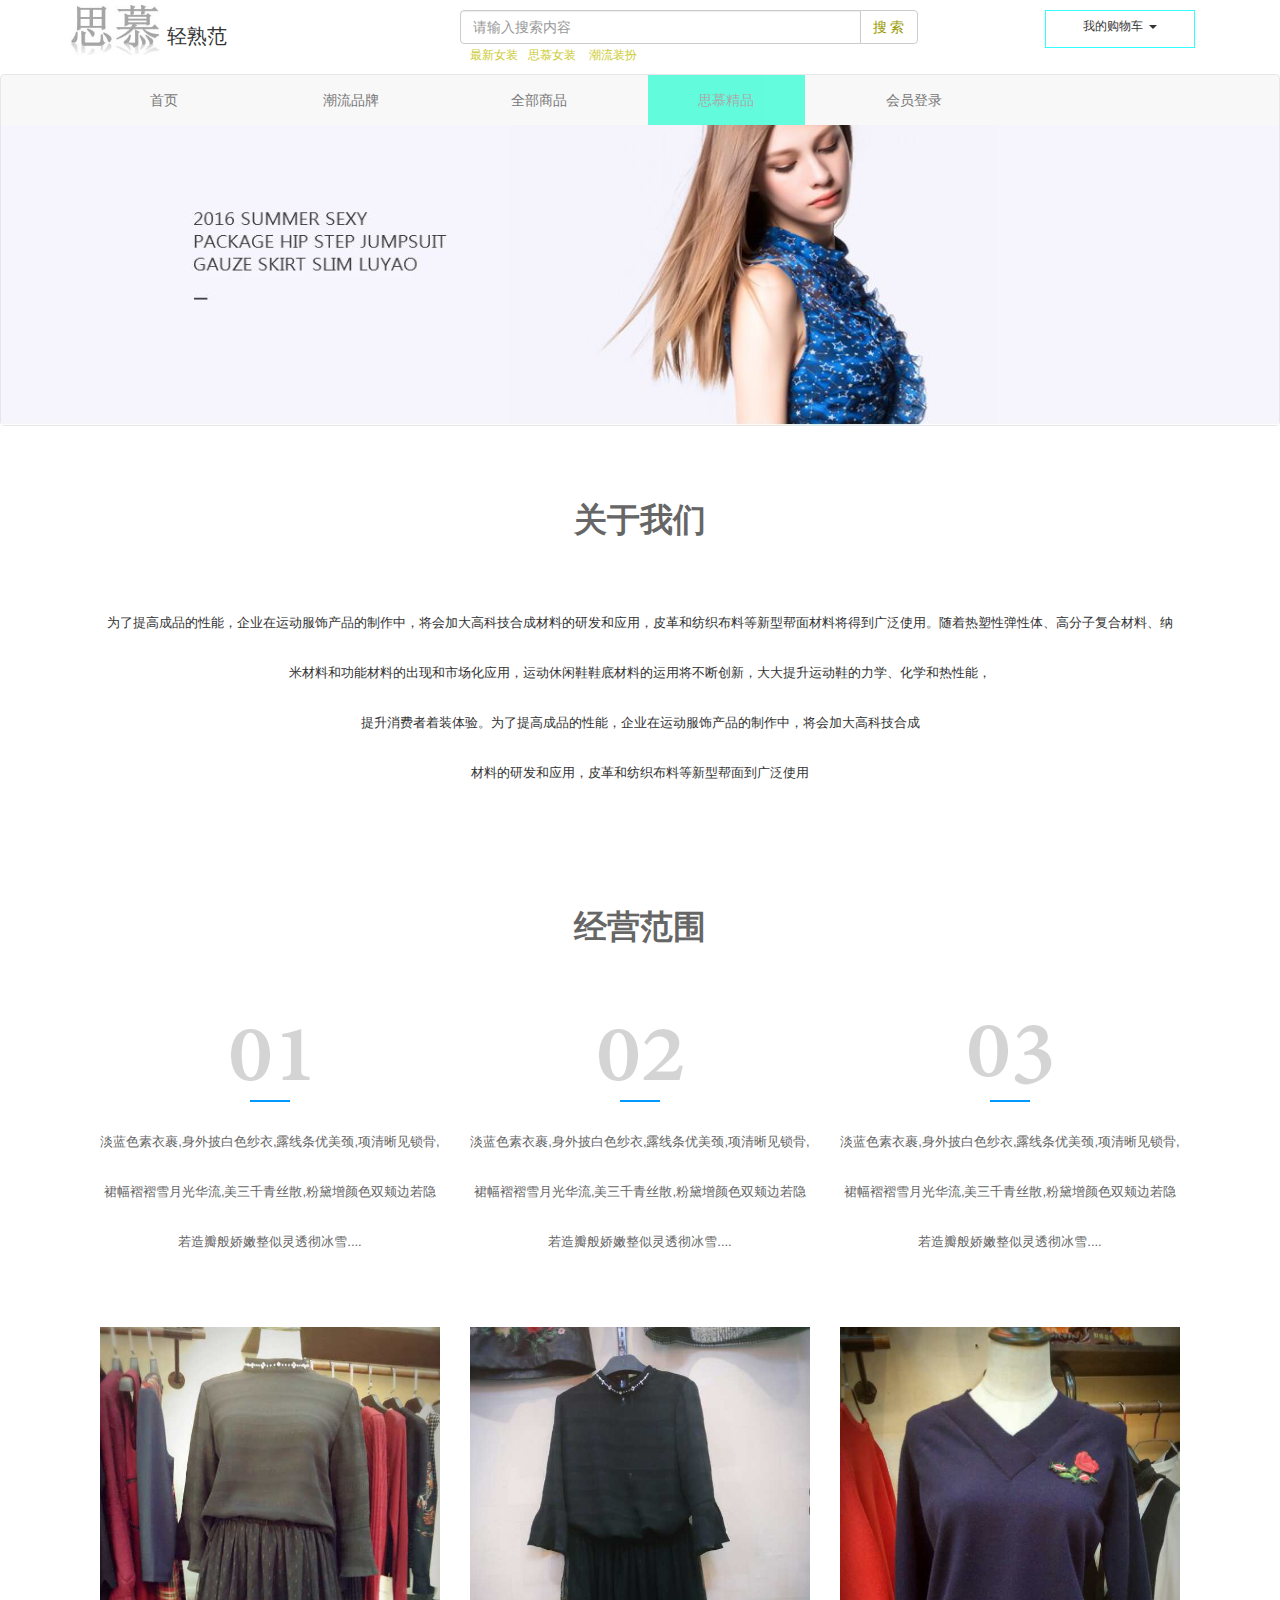
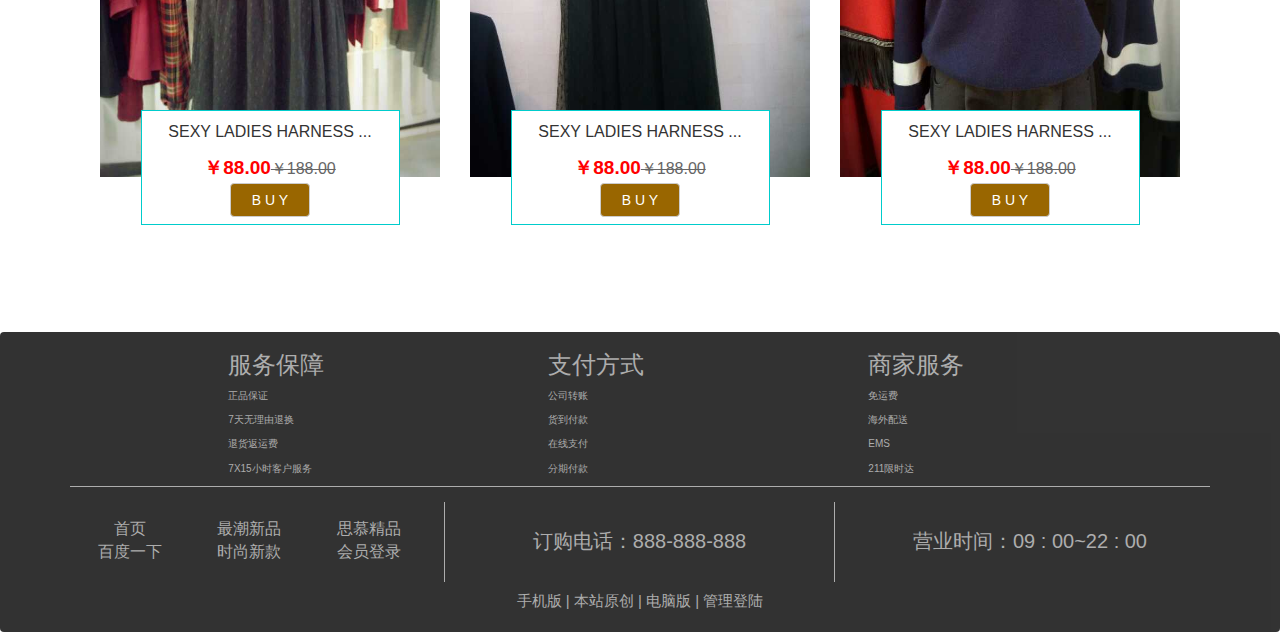
<file: smjp.html>
<!DOCTYPE html PUBLIC "-//W3C//DTD XHTML 1.0 Transitional//EN" "http://www.w3.org/TR/xhtml1/DTD/xhtml1-transitional.dtd">
<html xmlns="http://www.w3.org/1999/xhtml">
<head>
<meta http-equiv="Content-Type" content="text/html; charset=utf-8" />
<title>无标题文档</title>
<link href="css/bootstrap.min.css" rel="stylesheet" />
<link href="css/zy.css" rel="stylesheet" />
<script src="js/jquery-3.1.1.min.js"></script>
<script src="js/a.js"></script>
</head>
<body>
<div  class="container">
	<div style="margin-top:5px" class="row">
    	<div class="col-md-4  col-lg-4 col-xs-4 col-sm-4"><span style="font-size:50px; color:#06C"><img src="img/abc.jpg"  height="50px"/></span><small style="font-size:20px"> 轻熟范</small></div>
        <div  style="margin-top:5px" class="col-md-5 col-lg-5 col-xs-5 col-sm-5">
        		<div  class="input-group">         	
                    <input type="text" class="form-control" placeholder	="请输入搜索内容" />
                    <span class="input-group-btn">
                    <button type="button" class="btn btn-default"><span style="color:#990"> 搜 索 </span></button>
                    </span>
                </div>
                 <div id="nz"><span>最新女装</span><span>思慕女装</span><span> 潮流装扮</span></div>
		</div>        
        <div  class="col-md-2 col-lg-2 col-xs-2 col-sm-2 pull-right">
       		
            <div align="center" id="gw"><div id="gwc">我的购物车 <span class="caret"></span>	</div></div>           	
                <div id="dw" class="media">
            		<div class="media-left" id="shop"><img src="img/shop.jpg" width="95px" /></div>
            		<div  class="media-right"  id="dw1">抱歉，暂时没有购买的商品</div>
            	</div>               
      		</div>       
   	    </div>	
</div>
<nav style="margin-top:10px;" class="navbar navbar-default ">
   <div class="container">
    	<ul class="nav navbar-nav col-md-12 col-lg-12 col-xs-12 col-sm-12" id="nav">
        	<li class="col-md-2 col-lg-2 col-xs-2 col-sm-2"><a href="index.html">首页</a></li>
           <li class="col-md-2 col-lg-2 col-xs-2 col-sm-2"><a href="clpp.html">潮流品牌</a>       
           </li>       
           <li class="col-md-2 col-lg-2 col-xs-2 col-sm-2"><a class="dropdown-toggle" data-toggle="dropdown" href="">全部商品</a>
            	 <ul class="dropdown-menu" >
          	  		<li><a href="shop.html">新款服饰</a></li>
            		<li class="divider"></li>
               		<li><a href="#">精选上衣</a></li>
                    <li class="divider"></li>
              		<li><a href="#">冬季外套</a></li>
            	 </ul>   
                </li>
            <li class="col-md-2 col-lg-2 col-xs-2 col-sm-2"><a style="background:#0FC; opacity:0.6" class="dropdown-toggle" data-toggle="dropdown" href="#">思慕精品</a>        
            </li>
            <li class="col-md-2 col-lg-2 col-xs-2 col-sm-2"><a href="dl.html">会员登录</a> 
            </li>
            
        </ul>    
    </div>
<div id="logo1">
		<img id="z1" src="img/j2.jpg" width="100%" height="300px" />
</div> </nav>


<div class="container">
	<div align="center" class="col-md-12 col-sm-12 col-xs-12 col-lg-12"><p class="gy">关于我们</p><p class="s gy1">为了提高成品的性能，企业在运动服饰产品的制作中，将会加大高科技合成材料的研发和应用，皮革和纺织布料等新型帮面材料将得到广泛使用。随着热塑性弹性体、高分子复合材料、纳<p class="gy1">米材料和功能材料的出现和市场化应用，运动休闲鞋鞋底材料的运用将不断创新，大大提升运动鞋的力学、化学和热性能，</p><p class="gy1">提升消费者着装体验。为了提高成品的性能，企业在运动服饰产品的制作中，将会加大高科技合成</p><p class="gy1">材料的研发和应用，皮革和纺织布料等新型帮面到广泛使用</p></p></div>	
	<div align="center" class="s col-md-12 col-sm-12 col-xs-12 col-lg-12"><p class="gy">经营范围</p></div>	
	<div align="center" class="s col-md-12 col-sm-12 col-xs-12 col-lg-12">
    	<div class="col-md-4 col-sm-4 col-xs-4 col-lg-4"><img src="img/sz1.jpg" />
        	<div class="hx"></div><p class="jz">淡蓝色素衣裹,身外披白色纱衣,露线条优美颈,项清晰见锁骨,裙幅褶褶雪月光华流,美三千青丝散,粉黛增颜色双颊边若隐若造瓣般娇嫩整似灵透彻冰雪....</p>
        	<div class="s dw"><img src="img/b1.JPG" /></div><div class="dw1"><p class="t">SEXY LADIES HARNESS ...</p><p class="zt">￥88.00<del class="zt1">￥188.00</del></p>
            	<button class="cc btn btn-default">B U Y</button>
            </div>
        </div>
        <div class="col-md-4 col-sm-4 col-xs-4 col-lg-4"><img src="img/sz2.jpg" />
        	<div class="hx"></div><p class="jz">淡蓝色素衣裹,身外披白色纱衣,露线条优美颈,项清晰见锁骨,裙幅褶褶雪月光华流,美三千青丝散,粉黛增颜色双颊边若隐若造瓣般娇嫩整似灵透彻冰雪....</p>
            <div class="s dw"><img src="img/b7.JPG" /></div><div class="dw1"><p class="t">SEXY LADIES HARNESS ...</p><p class="zt">￥88.00<del class="zt1">￥188.00</del></p>
            	<button class="cc btn btn-default">B U Y</button>
            </div>
        </div>
        <div class="col-md-4 col-sm-4 col-xs-4 col-lg-4"><img src="img/sz3.jpg" />
        	<div class="hx"></div><p class="jz">淡蓝色素衣裹,身外披白色纱衣,露线条优美颈,项清晰见锁骨,裙幅褶褶雪月光华流,美三千青丝散,粉黛增颜色双颊边若隐若造瓣般娇嫩整似灵透彻冰雪....</p>
        	<div class="s dw"><img src="img/b9.JPG" /></div><div class="dw1"><p class="t">SEXY LADIES HARNESS ...</p><p class="zt">￥88.00<del class="zt1">￥188.00</del></p>
            	<button class="cc btn btn-default">B U Y</button>
            </div>
        </div>
    </div>	


</div>
<div class="kg"></div>
<nav id="nav1" class="navbar navbar-default ">
	<div class="container-fluid">
	<div class="row">
    	<div class="col-md-3 col-lg-3 col-xs-3 col-sm-3 col-md-offset-2 col-lg-offset-2 col-xs-offset-2 col-sm-offset-2"><h3>服务保障</h3><p>正品保证</p><p>7天无理由退换</p><p>退货返运费</p><p>7X15小时客户服务</p></div>
        <div class="col-md-3 col-lg-3 col-xs-3 col-sm-3"><h3>支付方式</h3><p>公司转账</p><p>货到付款</p><p>在线支付</p><p>分期付款</p></div>
        <div class="col-md-3 col-lg-3 col-xs-3 col-sm-3 "><h3>商家服务</h3><p>免运费</p><p>海外配送</p><p>EMS</p><p>211限时达</p></div>
    </div>
    <div class="container">
    	<div style="height:1px; background:#999"></div>
    	<div class="row">
        	<div align="center" id="d1" class="col-md-4 col-lg-4 col-xs-4 col-sm-4">
            	<div class="col-md-4 col-lg-4 col-xs-4 col-sm-4">首页</div><div class="col-md-4 col-lg-4 col-xs-4 col-sm-4">最潮新品</div><div class="col-md-4">思慕精品</div>
                <div class="col-md-4 col-lg-4 col-xs-4 col-sm-4">百度一下</div><div class="col-md-4 col-lg-4 col-xs-4 col-sm-4">时尚新款</div><div class="col-md-4">会员登录</div>
            </div>
            <div align="center" id="d2" class="col-md-4 col-lg-4 col-xs-4 col-sm-4">订购电话：888-888-888</div>
            <div align="center" id="d3" class="col-md-4 col-lg-4 col-xs-4 col-sm-4">营业时间：09 : 00~22 : 00</div>     
        </div>
        <div align="center" class="row">
        	<div id="bq"> 手机版 | 本站原创 | 电脑版 | 管理登陆</div>
        </div>
    </div>
    </div>
</nav>
    
<script src="js/a.js"></script>
<script src="js/bootstrap.js"></script>

</body>
</html>
</file>
<file: css/zy.css>
@charset "utf-8";
/* CSS Document */
body{height:100%;width:100%}
#gw{ border:1px #3FF solid;width:150px;height:38px;margin-top:5px;}
#gwc{width:110px;height:30px;font-size:12px;margin-top:7px;}
#dw{width:255px;height:120px;border:1px #3FF solid; border-top:0px #FFF;margin-left:-105px;margin-top:0px; position:absolute; z-index:1; background:#FFF; display:none}
#dw1{width:150px;height:20px;padding-top:30px;padding-left:2px}
#shop{width:75px;height:120px;padding-top:20px; border-top:1px #3FF solid;}
#nz{font-size:12px;margin-top:2px; color:#CC3;margin-top:3px}
#nz span{margin-left:10px}
#nav li{ text-align:center;}
.dropdown-menu li{font-size:11px;}
#logo{width:100%;height:400px; overflow:hidden}
#logo1{width:100%;height:300px;}
#black{background:black}
#yf1{height:110px; background:#FF6;opacity:0.7;border:1px #690 solid;border-radius:25px;}
#yf2{height:110px; background:#0CF;opacity:0.7;border:1px #36C solid;border-radius:25px;} 
#yf3{height:110px; background:#3F9;opacity:0.7;border:1px #690 solid;border-radius:25px;}
#c1{border:2px #690 solid;border-radius:25px; background:#690;color:#FFF; font-weight:900}
#c2{border:2px #36C solid;border-radius:25px; background:#36C;color:#FFF; font-weight:900}
#c3{border:2px #690 solid;border-radius:25px; background:#690;color:#FFF; font-weight:900}
#tp{margin-top:0px;-webkit-transition:margin-top 1s; /* Safari and Chrome */}
#tp:hover{margin-top:10px}
#heng{width:70px;height:2px;background:#630;}
#zt1{font-size:20px;color:#333; opacity:0.8}
#you{font-size:25px}
.d{margin-top:8px;width:200px; height:2px; border-bottom:#063 1px dashed}
.a{text-align: center;  display: inline-block; width:200px;height:180px;}
.a span{height:100%; display:inline-block; vertical-align: middle;background:#333 }
.a img{vertical-align: middle;}
#a1{width:100px;height:100px;background:#333}
#bd{width:142px; background:#999;height:140px;-webkit-border-radius: 85px;border-radius:50%;}
#nav1{background:#000;opacity:0.8;height:300px;margin-top:55px; color:#999;font-size:10px;;margin-bottom:0px;border: 0px solid transparent;}
#d1{height:80px; margin-top:15px;border-right:1px #999 solid;font-size:16px;padding-top:16px}
#d2{height:80px; margin-top:15px;border-right:1px #999 solid;font-size:20px;padding-top:25px}
#d3{height:80px; margin-top:15px;font-size:20px;padding-top:25px}
#bq{font-size:15px;color:#999;margin-top:8px;}
#row{height:100%;}
@media (min-width: 0px) and (max-width: 1199px) {
   h3{font-size:13px;width:80px}
   #c1{font-size:9px;}
   #x{font-size:9px}   
   #sz{ font-weight:200;font-size:30px;}
   #zt{font-size:20px;color:#999; opacity:0.6}
   #wh{font-size:20px; font-weight:200}
   #lj{border:1px solid #000;width:100px;height:30px;font-size:15px}
   #k{width:120px; background:#666; height:1px}
   #kk{height:50px;}
   #x{height:250px;}
   #p{padding-top:20px;}
   #tq{ width:195px}
#r1{height:200px; background:#0CC;color:#FFF; OPACITY:0.6;padding-top:40px;padding-left:15px;}
#r2{font-size:24px;padding-left:25px}
#r3{font-size:14px;padding-left:16px}
#r4{font-size:50px; position:relative;left:150px;top:-90px}
#r5{margin-left:-15px;width:100%;height:200px}
#r6{width:100%;height:365px;margin:1px 1px 0px -15px}
#r7{width:100%;height:365px;}
#r8{width:150%;margin-left:-74px;height:200px}
#r11{font-size:12px; color:#0CC;padding-top:30px}
h1{font-size:30px}
#r22{ line-height:42px;font-size:14px;}
#r33{font-size:40px;color:#09C}
#t{margin-top:48px;font-size:25px;color:#960}
.q11{width:99%;height:220px;}
.qa{width:0%;height:8px;background:black}
#q{border-top:2px solid #630}
#q2{ border-bottom:1px #990 dashed;padding-top:2px;padding-bottom:3px}
#q3{color:red;font-size:18px}
#qq{width:100%;height:222px;margin-top:10px;}
.q{width:100%;height:100%}
#a{height:100%}
#a h2{ background:#0FF;width:100%;color:white;height:52px;padding:4px;margin:0px;font-size:25px}
.bkz{border:1px solid #0CF;width:100%}	
.c{ background:#0FF;width:100%;color:white;height:52px;padding:4px;margin:0px;font-size:25px}
.bk1z{font-size:15px;color:#666; line-height:36px; padding-top:20px}
#ul{padding:0px; list-style:none;margin:0px; line-height:53px;font-size:16px; font-weight:600}
#ul li{border-bottom:1px dashed #0F3}
#lb{width:80px;height:30px;font-size:19px;color:#09C;border-bottom:3px #096 solid;margin-bottom:0px}
.lb1{width:100%;height:2px;background:#0CC;}
.qb{height:350px;width:100%;border:3px solid  #0FF;margin-top:15px;margin-left:2px; overflow:hidden}
.qb img{width:100%;height:250px; overflow:hidden}
.qbq{ overflow:hidden; position:relative}
.qbp{color:red;font-size:26px;font-weight:600;padding-left:10px}
.qbw{padding-left:2px;padding-right:3px;margin-top:-8px;font-size:12px}
.qb3{position:absolute;width:100%;top:267px; display:none}
.qb4{font-size:17px;color:#FFF;background:#090;padding-left:0px}
.qb5{padding-left:0px}
.s{padding-top:50px}
.fy{margin-top:20px;font-size:15px; word-spacing:13px}
.gy{font-size:33px;color:#666;font-weight:800;padding-top:50px}
.gy1{font-size:13px; word-spacing:6px; line-height:40px}
.hx{width:40px;height:2px;background:#09F}
.jz{padding-top:15px; line-height:50px;color:#666;font-size:13px; word-spacing:10px}
.dw img{width:100%}
.dw1{width:70%;height:130px; z-index:1; border:#0CC 1px solid; background:#FFF; position:absolute;;top:610px;left:15%}
.t{padding-top:10px;font-size:14px}
.zt{font-size:16px;color:red;font-weight:bold}
.zt1{font-size:13px;color:#666;font-weight:100}
.cc{margin-top:-8px;width:80px; background:#960;color:#FFF;}
.kg{height:100px}
.dl button{margin-left:40px;height:40px;width:60px}
.yz{color:red;padding-top:10px;margin-left:-15px;font-size:14px;width:130px; text-align:left}
.js img{ width:100%;height:400px;border:1px solid #0CC}
.jg{font-size:14px}
#qz{color:red;font-size:40px;font-weight:bold;margin-left:38px}
.jl{margin-top:30px}
.jl1{margin-top:60px}
.bk{border:1px solid #0CF;height:60px;font-size:20px;padding:0px;margin-top:15px;color:#0C3}
.zzz{width:160px;float:left;padding-top:16px;height:60px}
.zzz1{border-bottom:4px solid #0C3;width:160px;float:left;height:60px;padding-top:16px}
.zzzz{float:left;height:60px;width:1px;background:#0FF}
.xq img{margin-top:30px;height:600px;width:700px;}
.jlz{ background:#f8f8f8;height:100%;margin-top:20px;padding:0px;padding-top:10px; display:none}
.mj{font-size:15px;float:left;margin-top:10px}
.xx{font-size:15px;float:left;margin-top:10px}
.sl{font-size:15px;float:left;margin-top:10px}
.time{font-size:15px;float:left;margin-top:10px}
}
@media (min-width:1200px) and (max-width: 5600px) {
#r1{height:200px; background:#0CC;color:#FFF; OPACITY:0.6;padding-top:60px;padding-left:40px;}
#r2{font-size:24px;padding-left:28px}
#r3{font-size:14px;padding-left:16px}
#r4{font-size:50px; position:relative;left:200px;top:-90px}
#r5{margin-left:-15px;width:100%;height:200px}
#r6{width:100%;height:365px;margin:1px 1px 0px -15px}
#r7{width:100%;height:365px;}
#r8{width:130%;margin-left:-73px;height:200px}
#r11{font-size:15px; color:#0CC;padding-top:30px}
#r22{ line-height:42px;font-size:14px;}
#r33{font-size:50px;color:#09C}
#t{margin-top:48px;font-size:25px;color:#960}
.q11{width:99%;height:215px;}
.qa{width:0%;height:8px;background:black}
#qq{width:100%;height:222px;margin-top:10px;}
#q{border-top:2px solid #630}
#q2{ border-bottom:1px #990 dashed;padding-top:2px;padding-bottom:3px}
#q3{color:red;font-size:18px;}
#a{height:100%}
#a h2{ background:#0FF;width:100%;color:white;height:52px;padding:4px;margin:0px}
.c{ background:#0FF;width:100%;color:white;height:52px;padding:4px;margin-top:30px;font-size:30px}
.bkz{border:1px solid #0CF;width:100%}	
.bk1z{font-size:15px;color:#666; line-height:36px; padding-top:20px}
#ul{padding:0px; list-style:none; line-height:53px;font-size:16px; font-weight:600; height:100%}
#ul li{border-bottom:1px dashed #0F3}
#lb{width:80px;height:30px;font-size:19px;color:#09C;border-bottom:3px #096 solid;margin-bottom:0px}
.lb1{width:100%;height:2px;background:#0CC;}
.qb{height:350px;width:100%;border:3px solid  #0FF;margin-top:15px;margin-left:2px; overflow:hidden}
.qb img{width:100%;height:250px; overflow:hidden}
.qbq{ overflow:hidden; position:relative}
.qbp{color:red;font-size:26px;font-weight:600;padding-left:10px}
.qbw{padding-left:2px;padding-right:3px;margin-top:-8px}
.qb3{position:absolute;width:100%;top:267px; display:none}
.qb4{font-size:20px;color:#FFF;background:#090;padding-left:25px}
.qb5{padding-left:15px}
.s{padding-top:50px}
.fy{margin-top:20px;font-size:15px; word-spacing:13px}
.gy{font-size:33px;color:#666;font-weight:800;padding-top:50px}
.gy1{font-size:13px; word-spacing:6px; line-height:40px}
.hx{width:40px;height:2px;background:#09F}
.jz{padding-top:15px; line-height:50px;color:#666;font-size:13px; word-spacing:10px}
.dw img{width:100%; position:relative;height:450px}
.dw1{width:70%;height:115px; z-index:1; border:#0CC 1px solid; background:#FFF; position:absolute;;top:700px;left:15%}
.t{padding-top:10px;font-size:16px}
.zt{font-size:19px;color:red;font-weight:bold}
.zt1{font-size:16px;color:#666;font-weight:100}
.cc{margin-top:-8px;width:80px; background:#960;color:#FFF;}
.kg{height:100px}
.dl button{margin-left:40px;height:40px;width:60px}
.yz{color:red;padding-top:10px;margin-left:-25px;font-size:14px;width:300px; text-align:left}
.js img{ width:100%;height:400px;border:1px solid #0CC}
.jg{font-size:14px}
#qz{color:red;font-size:40px;font-weight:bold;margin-left:38px}
.jl{margin-top:30px}
.jl1{margin-top:60px}
.jll{margin-top:40px}
.bk{border:1px solid #0CF;height:60px;font-size:20px;padding:0px;margin-top:15px;color:#0C3}
.zzz{width:160px;float:left;padding-top:16px;height:60px}
.zzz1{border-bottom:4px solid #0C3;width:160px;float:left;height:60px;padding-top:16px}
.zzzz{float:left;height:60px;width:1px;background:#0FF}
.xq img{margin-top:30px;height:600px;width:700px;}
.jlz{ background:#f8f8f8;height:100%;margin-top:20px;padding:0px;padding-top:10px; display:none}
.mj{font-size:15px;float:left;margin-top:10px}
.xx{font-size:15px;float:left;margin-top:10px}
.sl{font-size:15px;float:left;margin-top:10px}
.time{font-size:15px;float:left;margin-top:10px}
  #sz{ font-weight:200;font-size:50px;}
  #zt{font-size:20px;color:#999; opacity:0.6}
  #wh{font-size:31px; font-weight:200}
  #lj{border:1px solid #000;width:120px;height:40px;font-size:19px}
  #k{width:180px; background:#666; height:1px}
  #kk{height:100px}
  #x{height:300px}
  #p{padding-top:40px}
}
</file>
